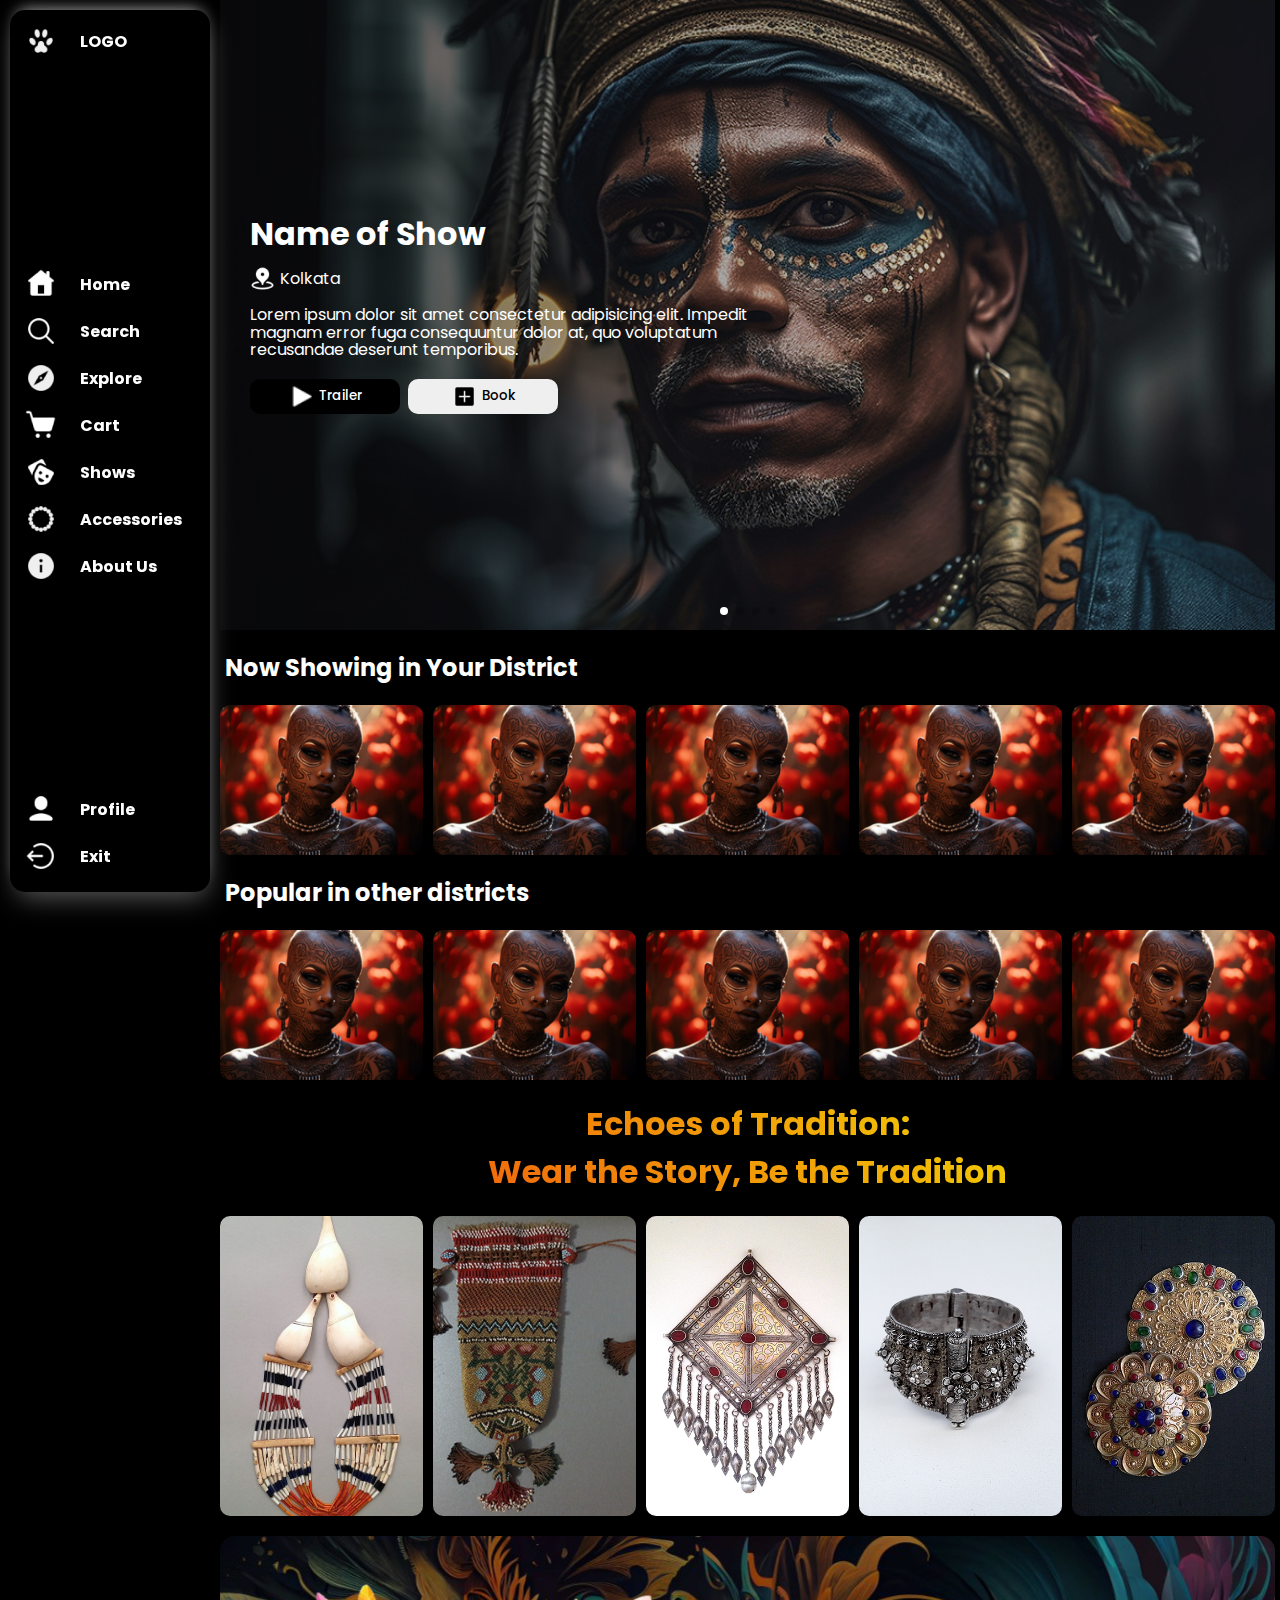
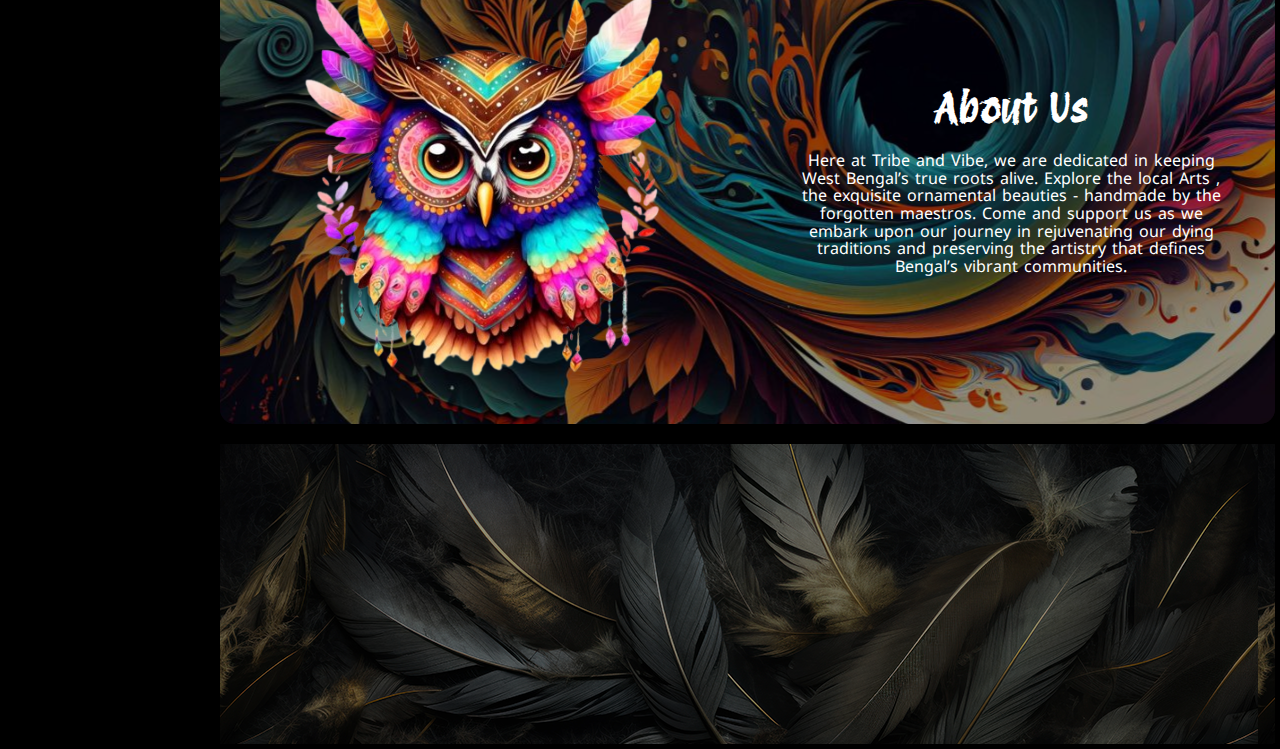
<file: index.html>
<!DOCTYPE html>
<html lang="en">
  <head>
    <meta charset="UTF-8" />
    <meta name="viewport" content="width=device-width, initial-scale=1.0" />
    <title>Tribe and Vibe</title>
    <link
      rel="stylesheet"
      href="https://cdn.jsdelivr.net/npm/swiper@11/swiper-bundle.min.css"
    />
    <link rel="stylesheet" href="css/scrollbar.css">
    <link rel="stylesheet" href="css/navbar.css" />
    <link rel="stylesheet" href="css/imports.css" />
    <link rel="stylesheet" href="css/main.css" />
    <link rel="stylesheet" href="css/swiper.css" />
    <link rel="stylesheet" href="css/responsive.css" />
    <link rel="stylesheet" href="css/mobile.css">
  </head>
  <body>
    <!-- <div class="navbar laptop-min">
      <div class="nav-top">
        <a href="">
          <img src="icons/Cat Footprint.png" alt="" />
        </a>
      </div>
      <div class="nav-mid">
        <a href="">
          <img src="icons/Home Page.png" alt="" />
        </a>
        <a href=""><img src="icons/Search.png" alt="" /></a>
        <a href="./wb.html"><img src="icons/Compass.png" alt="" /></a>
        <a href=""><img src="icons/Shopping Cart.png" alt="" /></a>
        <a href=""><img src="icons/Theatre Mask.png" alt="" /></a>
        <a href=""><img src="icons/Bracelet.png" alt="" /></a>
        <a href=""><img src="icons/Info.png" alt="" /></a>
      </div>
      <div class="nav-bottom">
        <a href="">
          <img src="icons/User.png" alt="" />
        </a>
        <a href="">
          <img src="icons/Logout Rounded Left.png" alt="" />
        </a>
        
      </div>
    </div>

    <div class="navbar laptop-max">
      <div class="nav-top">
        <a href="">
          <img src="icons/Cat Footprint.png" alt="" />
          <h4>LOGO</h4>
        </a>
      </div>
      <div class="nav-mid">
        <a href="">
          <img src="icons/Home Page.png" alt="" />
          <h4>Home</h4>
        </a>
        <a href=""
          ><img src="icons/Search.png" alt="" />
          <h4>Search</h4>
        </a>
        <a href="./wb.html"
          ><img src="icons/Compass.png" alt="" />
          <h4>Explore</h4>
        </a>
        <a href=""
          ><img src="icons/Shopping Cart.png" alt="" />
          <h4>Cart</h4>
        </a>
        <a href=""
          ><img src="icons/Theatre Mask.png" alt="" />
          <h4>Shows</h4>
        </a>
        <a href=""
          ><img src="icons/Bracelet.png" alt="" />
          <h4>Accessories</h4>
        </a>
        <a href="#abt-us"
          ><img src="icons/Info.png" alt="" />
          <h4>About Us</h4>
        </a>
      </div>
      <div class="nav-bottom">
        <a href="account.html">
          <img src="icons/User.png" alt="" />
          <h4>Profile</h4>
        </a>
        <a href="">
          <img src="icons/Logout Rounded Left.png" alt="" />
          <h4>Exit</h4>
        </a>
      </div>
    </div>
    <div class="mobile-nav">
      <a href=""><img src="icons/Cat Footprint.png" alt="" srcset=""></a>
      <div class="menu-toggle">
        <img src="icons/Menu.png" alt="">
      </div>
    </div> -->

    <div id="main-content">
      <h2 class="gradient-header">Bridging Time and Tradition: <br> West Bengal's Tribal Charms <br> Await You</h2>
      <div class="section1">
        <div class="swiper mySwiper1">
          <div class="swiper-wrapper">

            <div class="swiper-slide">
              <img
                class="carosel-img"
                src="images/homebg.png"
                alt=""
                srcset=""
              />
              <div class="mask"></div>

              <div class="show-details">
                <h1>Name of Show</h1>
                <p class="location">
                  <img src="icons/Place Marker.png" alt="" />Kolkata
                </p>
                <p>
                  Lorem ipsum dolor sit amet consectetur adipisicing elit.
                  Impedit magnam error fuga consequuntur dolor at, quo
                  voluptatum recusandae deserunt temporibus.
                </p>
                <div class="btn-div">
                  <button class="btn black-btn">
                    <img src="icons/Play.png" alt="" srcset="" /> Trailer
                  </button>
                  <button class="btn white-btn">
                    <img src="icons/Sum.png" alt="" />Book
                  </button>
                </div>
              </div>
            </div>
            <div class="swiper-slide">
              <img
                class="carosel-img"
                src="images/homebg3.png"
                alt=""
                srcset=""
              />
              <div class="mask"></div>

              <div class="show-details">
                <h1>Name of Show</h1>
                <p class="location">
                  <img src="icons/Place Marker.png" alt="" />Kolkata
                </p>
                <p>
                  Lorem ipsum dolor sit amet consectetur adipisicing elit.
                  Impedit magnam error fuga consequuntur dolor at, quo
                  voluptatum recusandae deserunt temporibus.
                </p>
                <div class="btn-div">
                  <button class="btn black-btn">
                    <img src="icons/Play.png" alt="" srcset="" /> Trailer
                  </button>
                  <button class="btn white-btn">
                    <img src="icons/Sum.png" alt="" />Book
                  </button>
                </div>
              </div>
            </div>
            <div class="swiper-slide">
              <img
                class="carosel-img"
                src="images/homebg4.png"
                alt=""
                srcset=""
              />
              <div class="mask"></div>

              <div class="show-details">
                <h1>Name of Show</h1>
                <p class="location">
                  <img src="icons/Place Marker.png" alt="" />Kolkata
                </p>
                <p>
                  Lorem ipsum dolor sit amet consectetur adipisicing elit.
                  Impedit magnam error fuga consequuntur dolor at, quo
                  voluptatum recusandae deserunt temporibus.
                </p>
                <div class="btn-div">
                  <button class="btn black-btn">
                    <img src="icons/Play.png" alt="" srcset="" /> Trailer
                  </button>
                  <button class="btn white-btn">
                    <img src="icons/Sum.png" alt="" />Book
                  </button>
                </div>
              </div>
            </div>
            <div class="swiper-slide">
              <img
                class="carosel-img"
                src="images/watermarked1.jpg"
                alt=""
                srcset=""
              />
              <div class="mask"></div>

              <div class="show-details">
                <h1>Name of Show</h1>
                <p class="location">
                  <img src="icons/Place Marker.png" alt="" />Kolkata
                </p>
                <p>
                  Lorem ipsum dolor sit amet consectetur adipisicing elit.
                  Impedit magnam error fuga consequuntur dolor at, quo
                  voluptatum recusandae deserunt temporibus.
                </p>
                <div class="btn-div">
                  <button class="btn black-btn">
                    <img src="icons/Play.png" alt="" srcset="" /> Trailer
                  </button>
                  <button class="btn white-btn">
                    <img src="icons/Sum.png" alt="" />Book
                  </button>
                </div>
              </div>
            </div>
          </div>
          <div class="swiper-pagination"></div>
        </div>
      </div>

      <div class="section2">

        <h2>Now Showing in Your District</h2>

        <div class="swiper mySwiper2">
          <div class="swiper-wrapper now-show-div">
            <div class="swiper-slide">
              <div class="show-div">
                <img src="images/homebg2.png" alt="" />
                <div class="show-details">
                  <h3>Show Name</h3>
                  <button class="book-show">
                    <img src="icons/Sum.png" alt="" />Book
                  </button>
                </div>
              </div>
            </div>
          </div>
        </div>

        <h2>Popular in other districts</h2>

        <div class="swiper mySwiper3">
          <div class="swiper-wrapper popular-show-div">
            <div class="swiper-slide">
              <div class="show-div">
                <img src="images/homebg2.png" alt="" />
                <div class="show-details">
                  <h3>Show Name</h3>
                  <button class="book-show">
                    <img src="icons/Sum.png" alt="" />Book
                  </button>
                </div>
              </div>
            </div>
          </div>
        </div>

        <h1>Echoes of Tradition: <br> Wear the Story, Be the Tradition</h1>

        <div class="swiper mySwiper4">
          <div class="swiper-wrapper accessories-div">
            <div class="swiper-slide">
              <div class="show-div">
                <img src="images/ornament1.png" alt="" />
                <div class="show-details">
                  <h3>Product Name</h3>
                  <p>$45.00</p>
                  <button class="book-show buy-btn">Buy Now
                  </button>
                  <button class="book-show">
                    Add to Cart
                  </button>
                </div>
              </div>
            </div>
          </div>
        </div>

      </div>

      <div class="about-us" id="abt-us">
        <div class="grid-2">
          <div class="left">
            <img src="images/owl-removebg-preview.png" alt="">
          </div>
          <div class="right">
            <h1>About Us</h1>
            <p>Here at Tribe and Vibe, we are dedicated in keeping West Bengal’s true roots alive.  Explore the local Arts , the exquisite ornamental beauties - handmade by the forgotten maestros. Come and support us as we embark upon our journey in rejuvenating our dying traditions and preserving the artistry that defines Bengal’s vibrant communities.</p>
          </div>
        </div>
      </div>

      <div class="footer">
        
      </div>
    </div>

    <script src="https://cdn.jsdelivr.net/npm/swiper@11/swiper-bundle.min.js"></script>
    <script src="js/shows.js"></script>
    <script src="js/swiper.js"></script>
    <script src="js/nav.js"></script>
  </body>
</html>
</file>
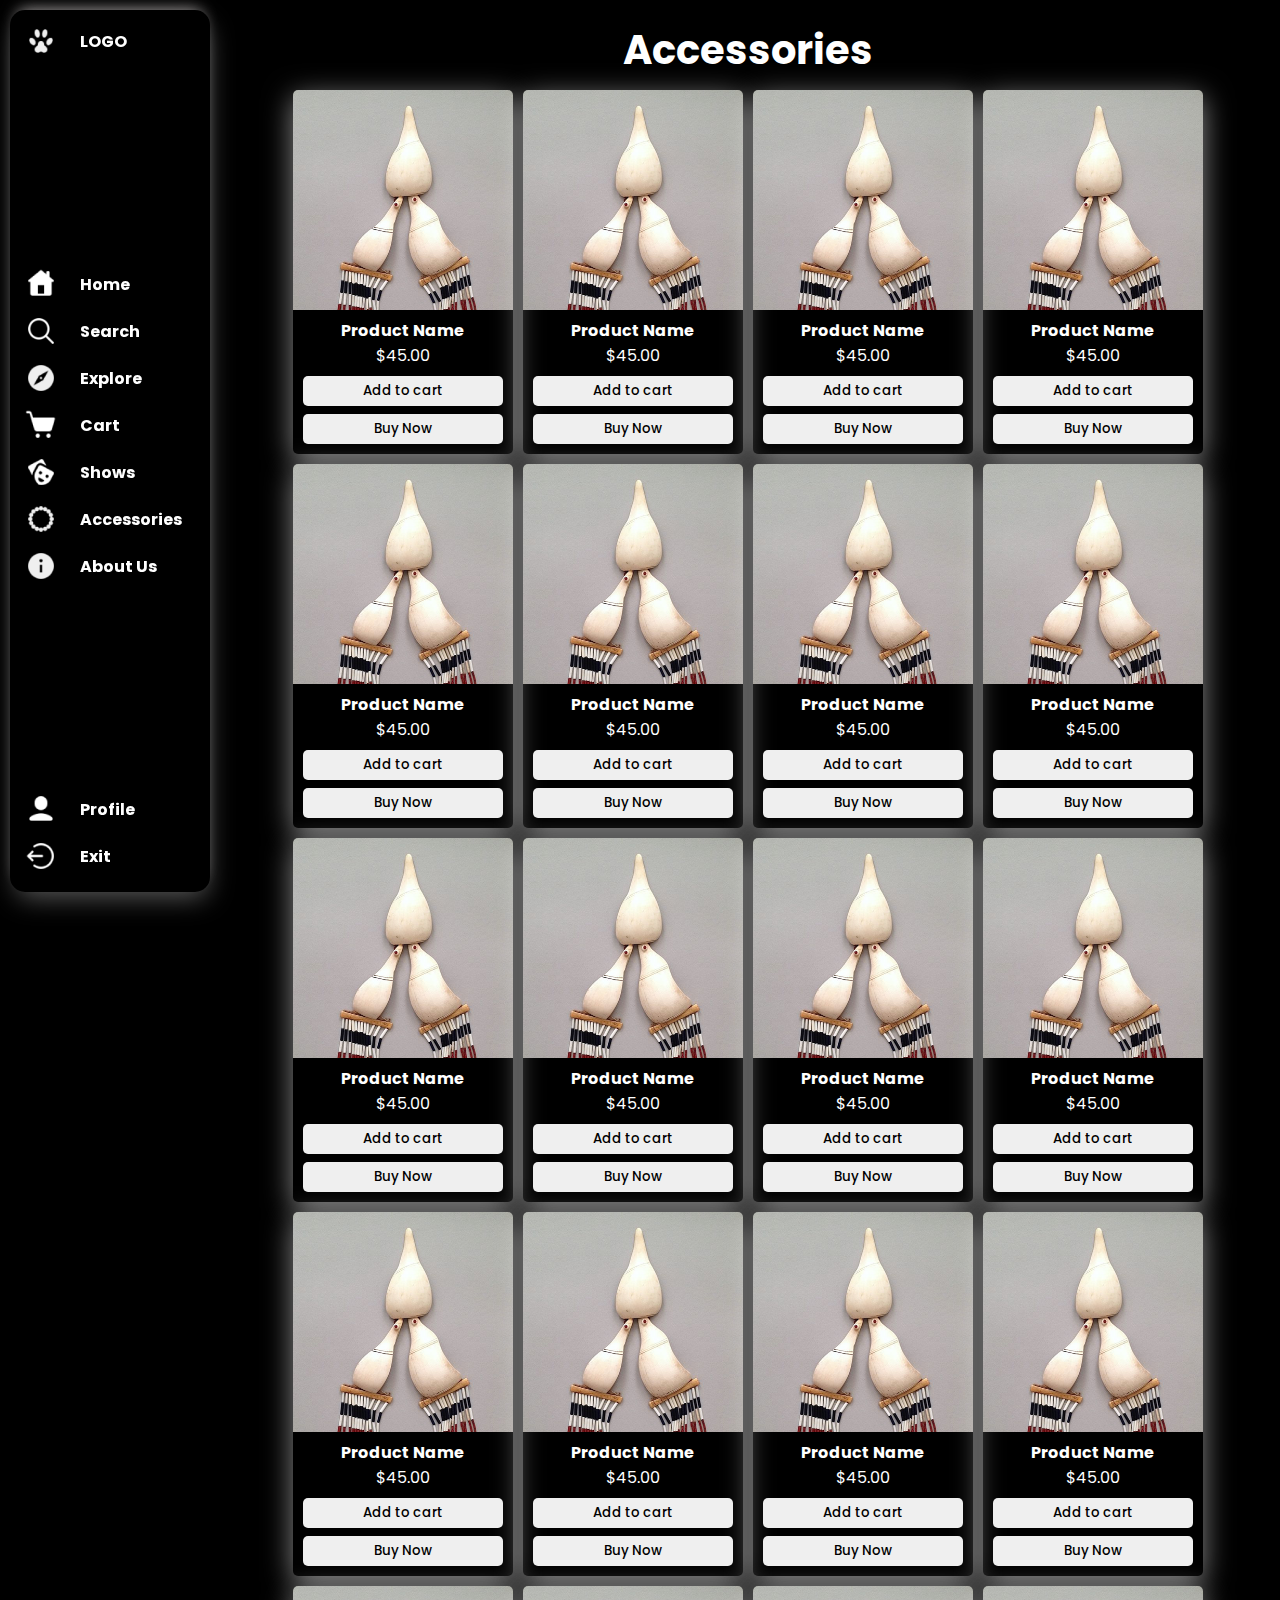
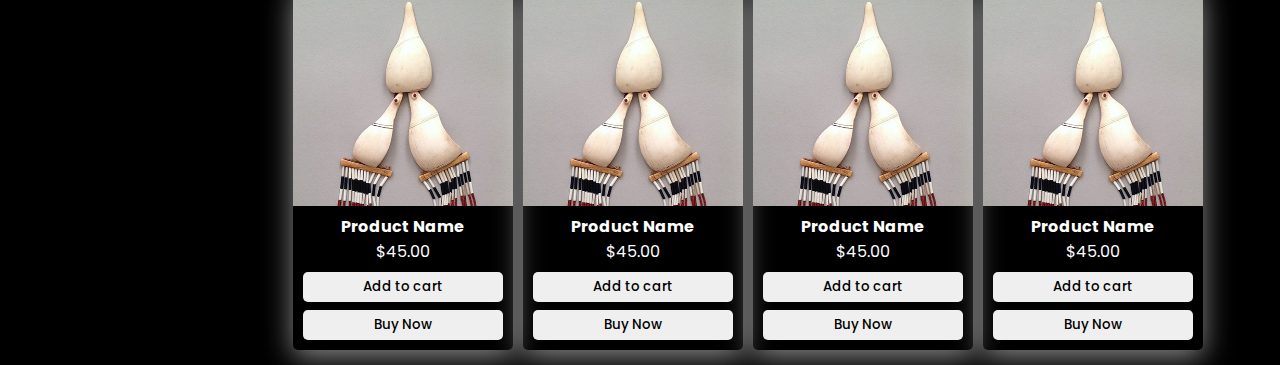
<file: accessories.html>
<!DOCTYPE html>
<html lang="en">
<head>
    <meta charset="UTF-8">
    <meta name="viewport" content="width=device-width, initial-scale=1.0">
    <title>Accessories</title>
    <title>District</title>
    <link rel="stylesheet" href="css/scrollbar.css" />
    <link rel="stylesheet" href="css/imports.css" />
    <link rel="stylesheet" href="css/navbar.css" />
    <link rel="stylesheet" href="css/main.css" />
    <link rel="stylesheet" href="css/responsive.css" />
    <link rel="stylesheet" href="css/mobile.css" />
    <link rel="stylesheet" href="css/accessories.css">
</head>
<body>
    <div id="main-content">
        <h1>Accessories</h1>
        <div class="flex-div">
            
            <div class="product-card">
                <div class="img-div">
                    <img src="images/ornament1.png" alt="" class="product-img">
                </div>
                <div class="nameNprice">
                    <h4>Product Name</h4>
                    <p>$45.00</p>
                </div>
                <div class="button-div">
                    <button>Add to cart</button>
                    <button>Buy Now</button>
                </div>
            </div>
        </div>
    </div>
    <!-- end of main content -->

    <script src="js/accessories.js"></script>
    <script src="js/nav.js"></script>
</body>
</html>
</file>
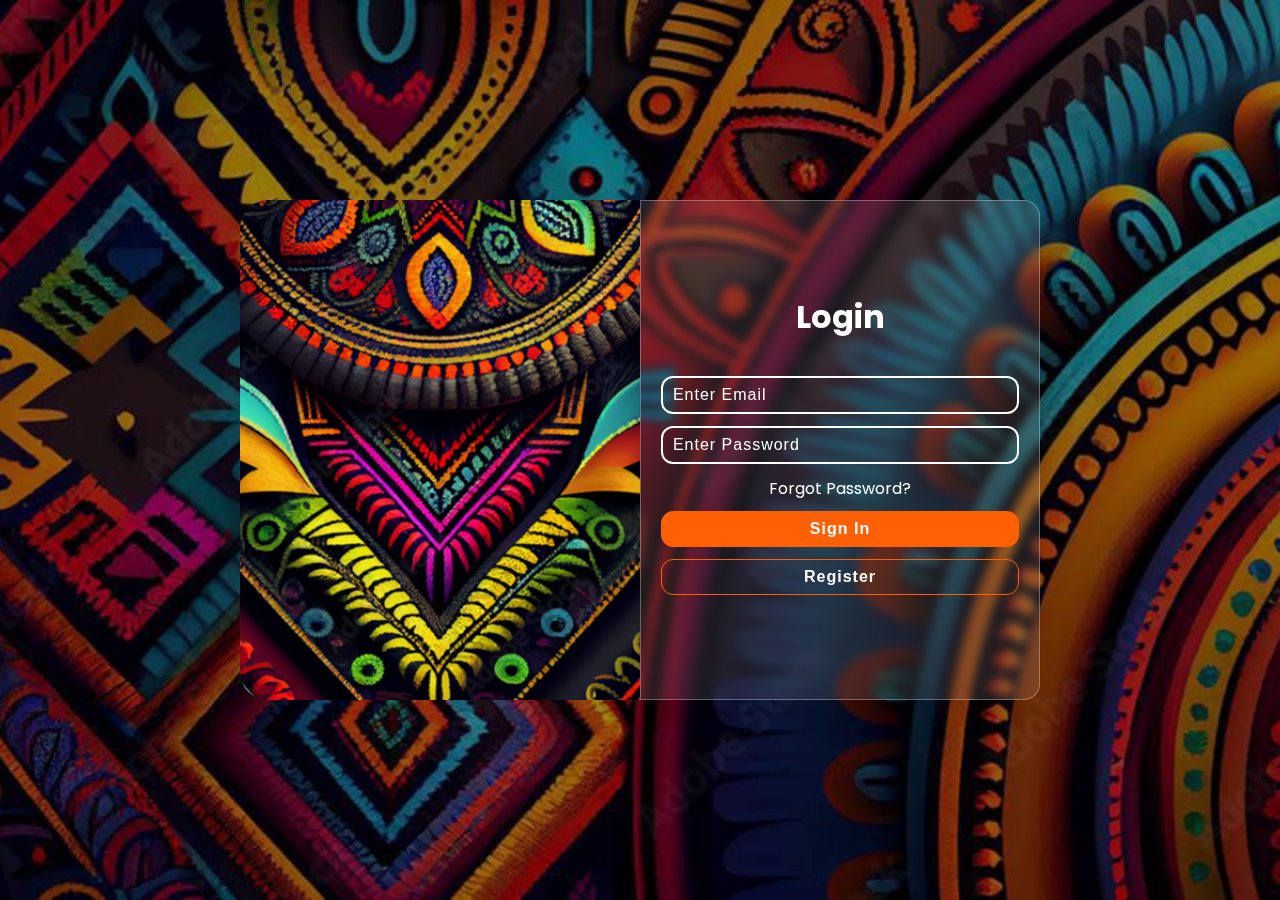
<file: account.html>
<!DOCTYPE html>
<html lang="en">
  <head>
    <meta charset="UTF-8" />
    <meta name="viewport" content="width=device-width, initial-scale=1.0" />
    <title>Account</title>
    <link rel="stylesheet" href="css/imports.css" />
    <link rel="stylesheet" href="css/account.css" />
  </head>
  <body>
    <div id="main">
      <div class="image-div"></div>
      <div class="account-div">
        <div class="login-div">
          <h1>Login</h1>
          <input placeholder="Enter Email" type="email" />
          <input placeholder="Enter Password" type="password" />
          <a href="">Forgot Password?</a>
          <button class="btn orange">Sign In</button>
          <button class="btn white" onclick="toggleAccount()">Register</button>
        </div>
        <div class="register-div">
          <h1>Register</h1>
          <input type="text" placeholder="Enter your name" />
          <input placeholder="Enter email" type="email" />
          <input placeholder="Create Password" type="password" />
          <input placeholder="Confirm Password" type="password" />
          <button class="btn orange">Register</button>
          <button class="btn white" onclick="toggleAccount()">Sign In</button>
        </div>
      </div>
    </div>

    <script src="js/account.js"></script>
  </body>
</html>
</file>
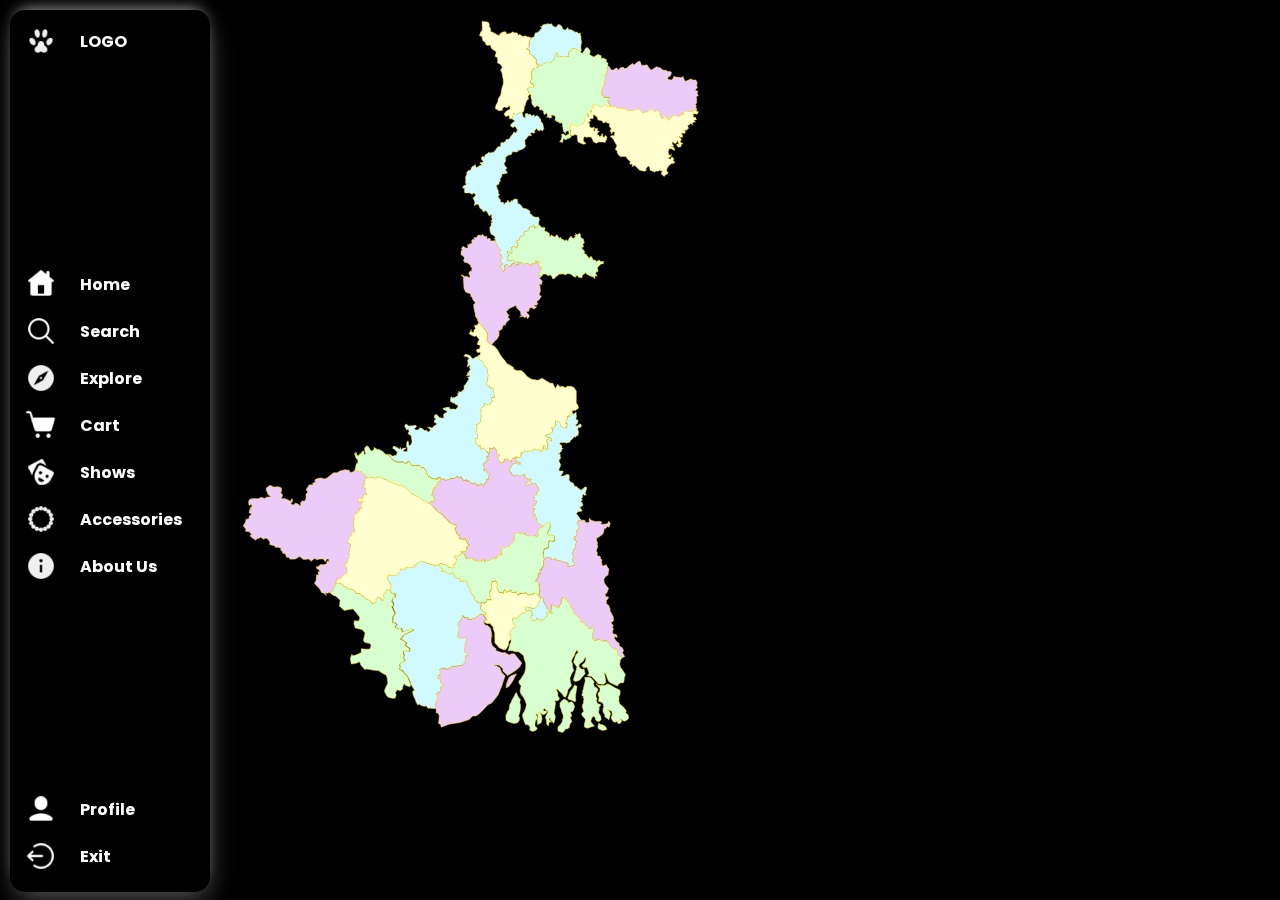
<file: wb.html>
<!doctype html>
<html lang="en">

<head>
	<meta charset="UTF-8" />
    <meta name="viewport" content="width=device-width, initial-scale=1.0" />
	<title>world map</title>
	<link rel="stylesheet" href="css/scrollbar.css">
    <link rel="stylesheet" href="css/navbar.css" />
    <link rel="stylesheet" href="css/imports.css" />
    <link rel="stylesheet" href="css/main.css" />
    <link rel="stylesheet" href="css/responsive.css" />
	<link rel="stylesheet" href="css/mobile.css">
	<link rel="stylesheet" href="css/wb.css" type="text/css" />
</head>

<body>
	<!-- <div class="navbar laptop-min">
		<div class="nav-top">
		  <a href="">
			<img src="icons/Cat Footprint.png" alt="" />
		  </a>
		</div>
		<div class="nav-mid">
		  <a href="index.html">
			<img src="icons/Home Page.png" alt="" />
		  </a>
		  <a href=""><img src="icons/Search.png" alt="" /></a>
		  <a href="./wb.html"><img src="icons/Compass.png" alt="" /></a>
		  <a href=""><img src="icons/Shopping Cart.png" alt="" /></a>
		  <a href=""><img src="icons/Theatre Mask.png" alt="" /></a>
		  <a href=""><img src="icons/Bracelet.png" alt="" /></a>
		  <a href=""><img src="icons/Info.png" alt="" /></a>
		</div>
		<div class="nav-bottom">
		  <a href="account.html">
			<img src="icons/User.png" alt="" />
		  </a>
		  <a href="">
			<img src="icons/Logout Rounded Left.png" alt="" />
		  </a>
		  
		</div>
	  </div>
  
	  <div class="navbar laptop-max">
		<div class="nav-top">
		  <a href="">
			<img src="icons/Cat Footprint.png" alt="" />
			<h4>LOGO</h4>
		  </a>
		</div>
		<div class="nav-mid">
		  <a href="index.html">
			<img src="icons/Home Page.png" alt="" />
			<h4>Home</h4>
		  </a>
		  <a href=""
			><img src="icons/Search.png" alt="" />
			<h4>Search</h4>
		  </a>
		  <a href="./wb.html"
			><img src="icons/Compass.png" alt="" />
			<h4>Explore</h4>
		  </a>
		  <a href=""
			><img src="icons/Shopping Cart.png" alt="" />
			<h4>Cart</h4>
		  </a>
		  <a href=""
			><img src="icons/Theatre Mask.png" alt="" />
			<h4>Shows</h4>
		  </a>
		  <a href=""
			><img src="icons/Bracelet.png" alt="" />
			<h4>Accessories</h4>
		  </a>
		  <a href="#abt-us"
			><img src="icons/Info.png" alt="" />
			<h4>About Us</h4>
		  </a>
		</div>
		<div class="nav-bottom">
		  <a href="account.html">
			<img src="icons/User.png" alt="" />
			<h4>Profile</h4>
		  </a>
		  <a href="">
			<img src="icons/Logout Rounded Left.png" alt="" />
			<h4>Exit</h4>
		  </a>
		</div>
	  </div>

	  <div class="mobile-nav">
		<a href=""><img src="icons/Cat Footprint.png" alt="" srcset=""></a>
		<div class="menu-toggle">
		  <img src="icons/Menu.png" alt="">
		</div>
	  </div> -->


	  <div id="main-content"><?xml version="1.0" encoding="utf-8"?>
		<svg version="1.1" id="svg2" xmlns:inkscape="http://www.inkscape.org/namespaces/inkscape"
			xmlns:sodipodi="http://sodipodi.sourceforge.net/DTD/sodipodi-0.dtd"
			xmlns:rdf="http://www.w3.org/1999/02/22-rdf-syntax-ns#" xmlns:dc="http://purl.org/dc/elements/1.1/"
			xmlns:svg="http://www.w3.org/2000/svg" xmlns:cc="http://creativecommons.org/ns#"
			inkscape:version="0.92.4 (5da689c313, 2019-01-14)" sodipodi:docname="westbengal-district-map.svg"
			xmlns="http://www.w3.org/2000/svg" xmlns:xlink="http://www.w3.org/1999/xlink" x="0px" y="0px"
			viewBox="0 0 768 1158.7" style="enable-background:new 0 0 768 1158.7;" xml:space="preserve">
			<style type="text/css">
				.st0 {
					fill: #FFFFD0;
					stroke: #FFD700;
				}
	
				.st1 {
					fill: #d0faff;
					stroke: #FFD700;
				}
	
				.st2 {
					fill: #D7FFD0;
					stroke: #FFD700;
				}
	
				.st3 {
					fill: #EDCBF9;
					stroke: #FFD700;
				}
	
				.st4 {
					fill: none;
					stroke: #FFD700;
				}
	
			</style>
	
			<sodipodi:namedview bordercolor="#FFD700" borderopacity="1" gridtolerance="10" guidetolerance="10"
				id="namedview4" inkscape:current-layer="layer3" inkscape:cx="287.44908" inkscape:cy="794.86777"
				inkscape:pageopacity="0" inkscape:pageshadow="2" inkscape:window-height="986" inkscape:window-maximized="1"
				inkscape:window-width="1920" inkscape:window-x="-11" inkscape:window-y="-11" inkscape:zoom="0.64499207"
				objecttolerance="10" pagecolor="#ffffff" showgrid="false">
			</sodipodi:namedview>
			<g id="layer1" inkscape:groupmode="layer" inkscape:label="BG">
			</g>
			<g id="layer2" inkscape:groupmode="layer" inkscape:label="Districts">
				<a data-district="Darjeeling" href="district.html" >
					<path id="path14" inkscape:connector-curvature="0" class="st0" d="M402.5,33.2l0.2,8v5.2l-2,2.5l-2.2,5.5l4,2l1,6l5,3.5l-0.8,2
			l3.2,1.8l4.5-0.5l1.2,4.5l2.8,2.8l4,2.2l0.8,2.2l-2,5.5l3.8,1.8l0.5,4.8l-0.2,3.8l4.2,2l3.2,4.5l-2.8,4.2l2.2,4.5l0.8,4.8l1.2,6
			v6.2l-2,6.2l-1.2,6.2l-0.8,4.5l-3,4.8l-1,1.5l-0.2,4.2l-2.8,4.5l-1.5,5.8l2.2,1l3.5,2.5l3.2-0.5l2.2-0.2v-3l3-2.2l4.2,1l3.5-2
			l-1.5-1.8l2.5,1.8l0.2,4.2l-5.5,3l-3.5,3.8v2l2.5,2.8l4.8-1.8l0.8,4.8l2.5,0.8l2.8-4l0.5-3.2l1.2-1.8l2.5,2.8l4.8-2.8l0.8-1l4,1.2
			l3-4l0.5-3.2l0.2-4.8c0,0,0.2,3,1.2-0.5s1-3.5,1-3.5l2-4.5l2.5-1.5l-1.2-4.5l2.8-2l-1.5-3l-1.5-4.2l-0.8-1.2l4-4l3.2,1.2l2.2-0.8
			l1-2.5l-2.8-1.5l-2.8-2.5l0.5-3.8l1.8-2l-0.2-4.2l-0.8-4.8l1.2-4l2.5-3h1.8l3.2-1.5l2.5-0.5l1.2,1l-3-4.2l-2.2-4l0.5-4.5l-4.2-4.2
			l-2-2.5l-4-1.8l0.2-5.5l-3-1.2l-2-1.2l3.8-3l0.8-1.5l-1.2-1.8l1.2-1.2l-1-4l2.2-3l1.8-2.5l-3.5-1.2l-3.2-0.5l-2.5-1.5l-3.8,1.2
			l-2.2-1.2l-3.2-2.5l-2.2,2.2l-0.8-3.8l-2.2-0.5h-3.2l-2-1.8l-2,2l-5.2,1.5l-3-0.5l-0.2-3l-4.5,0.5l-3.5,1.5l-2.5,4l-3.5-1.5
			l-6.8-3.8l-2.5-0.5l-0.2-5.2l-2-2.5l-0.2-3.8l-1-2.8l-3.2-1l-4.8-0.5L402.5,33.2z" />
				</a>
				<a data-district="Kalimpong" >
					<path id="path10" inkscape:connector-curvature="0" class="st1" d="M478.8,58l-4,5.5l1,4l-1.2,1.2l1.2,1.8l-4.5,4.5l5,2.5L476,83
			l4,1.8l6.2,6.8l-0.5,4.5l4,3.3l2.3,1.3c0,0,2.5,0,2.6,0c0.2,0,0.2-2,0.2-2s0.8,0.2,2-0.3c1.1-0.5,1.1-0.5,1.1-0.5l2.3-0.2l1.3-1.1
			l0.5-0.8l2.3-0.3l2.3,1.3h2l0.7-1.1l0.7-2.8h2.1l1.5-2.9c0,0,1.1-1.6,1.1-2.8s1.3-3.3,1.3-3.3l0.5-2.6h1.6l0.3,2.5l1.3,1.6
			l-1.5,1.6l1.1,1.1l3.3-0.7c0,0,1.8-0.2,3.6,0s1.8,0.2,1.8,0.2h3.6l2.8-0.8h1.8l-0.7-3.1l0.3-4.1l1.6-1.1l2.8-1.1l0.5-2.8l3.8,0.2
			l2.8,0.7l3.1,2.1c0,0-0.2,1.1,1.5,1.6c1.6,0.5,1.6,0.5,1.6,0.5l1.6-1.6l-0.8-4.4l0.2-4.4l1.1-4.7l-1-4.3v-3.9l-1.3-3.9l0.5-1.8
			l-3.6,0.7l-1.5-2.3l-2.8,0.3l-3.6-2.1l-2.9-1.5l-4.3-0.3l-0.7-3.3l-4.3,4.1l-3.6-1.8l-1.6-4.3l-2.9-2.1l-2.9-0.3l-1.6,2.9l-2.1,1
			l-2.5-1l-2-1.5l-1.6-2.6l-4.1,0.5l-1.6-1l-2.1,1l-3.1,0.3l-2.9,1.1c0,0-0.8,2-1.3,2.3c-0.5,0.3-0.5,0.3-0.5,0.3l-1.6-1.6l2,4.1
			l-2,1.8l-2.1,2.9l-2.6,1.5l-3.1,0.7l-0.8,2.5l-1,3.3L478.8,58z" />
				</a>
				<a data-district="Jalpaiguri" >
					<path id="path11" inkscape:connector-curvature="0" class="st2"
						d="M476,145.5l-1.5-3l-2.2-5.5l4-4l3.2,1.2l2.2-0.8l1-2.5l-5.5-4
			l0.5-3.8l1.8-2l-1-9l1.2-4l2.5-3l5-1.5l2.5-0.5l-4-7.2l6.3,4.6l2.7,0.3l0.1-2.3l3.1-0.8l2.3-0.2c0,0-0.5-1.6,1.8-2s2.3-0.3,2.3-0.3
			l2.3,1.3h2l1.3-3.9h2.1l1.5-2.9l2.5-6l0.5-2.6h1.6l0.3,2.5l1.3,1.6l-1.5,1.6l1.1,1.1l3.3-0.7l5.4,0.2h3.6l4.6-0.8l-0.7-3.1l0.3-4.1
			l1.6-1.1l2.8-1.1l0.5-2.8l3.8,0.2l2.8,0.7l3.1,2.1l3.1,2.1l2.8,2.6l1.7-2.1l2.8-4.9l2.3-2.4l3,1.9l2.8,3.6l-1.4,5.4l2.6,1.5l4,2.3
			l3.4-2l3.7-2.1l2.1,1.5l2.2,0.6v2.2l0.2,2.4l3.4-0.8l2.8,1.8l1.6-0.2l-0.2,4.2l2.8,2.2l-0.6,3l1,1.6l-1.6,2.4l0.8,2.6l-1,3.4
			l-1,0.2l0.6,1.4l-0.2,2.8l-2.4,0.6l-0.4,2.8l1.6,2l-1.2,3.4l-0.6,1.6l-0.4,2.8l-0.4,2.8l-1.8,3.4l-1.2,3.8l-1.2,4.2l0.2,2.8l2.4,3
			l2,2.4l1.6-0.8l3.6,1h2l0.2,2l-1,1.2l-1.8,1.4l2.2,1.4l-0.8,2l2,2l2,2.8l0.2,1.8h-4.9l-1.8-1.4l-2.2-2.2l-3.4,2.2l-1.6,1.4h-3
			l-3.6-2.2h-4.3l-3-1.6c0,0,1.2,2.4,0.8,3.2s-0.4,0.8-0.4,0.8s-0.6,2.8-1,3.2c-0.4,0.4-0.4,0.4-0.4,0.4l-3.4,0.8l2,3l-1,3.8h-3l-3-1
			l2.8,3.4l-0.6,2.2l-4.3,0.4l-0.8,2.4l-0.6,2.8l-1.4,4l-3.2,0.6l-3,2.8l-3.6,1.4h-2.4l-4.2-2.8l-2.1-1.2l-1.5,2.2l-1.4,2.2l0.2,4.2
			l1.6,3.8l-1.4,1.8l1.6,4.3l-1.8,2.2l-3.8,0.6l-2.4,2.2l-3.6-2.2l-1.8,6.3l-4.5-1.6l2.4-2.2l0.8-4.2l0.8-1.6l-1.4-2.6l3.2-1.2
			l3.6,2.8l5.3-3l-1-4.7l-1.8,0.6l-3.2,2c0,0,2.4,3.2,0,1.2c-2.4-2-2.4-2.2-2.4-2.2l-1-4.5v-3.6l-1.4,0.8l0.8-3.6l-1.2-3l-3,1l-3-2.6
			l-1.4,0.8l-1.2-2.6l-2.2-0.2l1.2-4l-1.4-3.4l-4.2-0.2h-1.4l1.2,3.2l-3,1.4l-2.2-2l-2.4,0.8l1.2-4l-1.8-3l-2.6,2.6L497,174v-3.4
			l-2.4-1.2v-0.8l-3.8,0.4v-3.8l-1.8-2l-2.6-0.6l-1.6,1.8l-1.8,0.4l-3.2-4.2l-1.2-2.8l0.6-2.6l-1.2-3.6l-0.6-3.6l0.6-2.6L476,145.5z" />
				</a>
				<a data-district="Alipurduar" >
					<path id="path15" inkscape:connector-curvature="0" class="st3" d="M594.7,104l0.8,2.6l-1,3.4l-1,0.2l0.4,4.2l0,0l-2.4,0.6
			l-0.4,2.8l1.6,2l-1.8,4.9l-0.8,5.5l-1.8,3.4l-2.4,7.9l0.2,2.8l4.3,5.3l1.6-0.8c0,0,1.6,1,3.6,1s2,0,2,0l0.2,2l-2.8,2.6l2.2,1.4
			l-0.8,2l2,2l2,2.8l0.2,1.8l4-1l0.2,1.8l2.2-1l3.8,2.2l0.2,1.2c0,0,1.6,0,2.8-1c1.2-1,1.4-1,1.4-1l1.8,1.6l3.4-0.2l1.8,1.6l2.6,1
			l2.4,1l3.6-0.8l3,1l2.2-1.2l0.8-1.2l3.6,0.4l3.2-0.6l2.2,2.2l2.2,2.8l1.4,1.2l3-1.8l2-0.8l1.8,1l1.4-1c0,0,2.8-1,2.6-2
			c-0.2-1-0.2-1-0.2-1h3.8l3,1.4l2.8,1.6c0,0,0.6-2.2,3-0.8c2.4,1.4,2.4,1.4,2.4,1.4l1.2,1.4l1.2,2l-1,0.8l1.4,2.4l-0.6,2.6l3.2,1.8
			l1-3.4l3-1.2l1.8,3.4l2.8,1.8l0.4,1.6l1.4-4.2l3.8-1c0,0,2.4,0,2.2-1.2s0-1.2,0-1.2l1.8-0.4l2.8,0.6l2.8,2l2.2-1.8v-0.8l2.4,0.2
			l-0.6-2.6l1.4,0.2l2.8,1.4l-0.6-3.8l2-1.8h2.6l2.2,0.8l3.2-0.2l4-0.2h1.6l-1.6-2.8l4.7,1.4l1.6,0.6l0.2-3.4l-1.4-2.4l0.6-2l-1.2-3
			l2-1.8l-0.2-3.4l0.2-3.8l-1-2.2l3.4-1.8l-1.6-3.2l0.8-3.6l-3.4-1.4V137l2.8-2.2l-1.2-3.6l1-4l-2.2-4.5l-3.4,0.2l-5.1-1.6l-3.4,2
			l-4.2,1.6l-2.8-4.7l-0.2-2.8l-3,1.8l-4-0.4l-4.2-0.4l-3.2-1.4l-1.8,3.8l-2,2l-4.2-0.8l-2-0.6l1.4-3.4l2.2-0.8l1.8-2.6l0.6-3.8
			l-3.8-1.6l-1.2,1.4l-2.6-2.8h-3.6l-2.8-0.8l-1.6-1.6l-2.4-1.6l-2,0.2l-1.4-1.6c0,0-3.2,0.6-4.5,1.8s-1.4,1.2-1.4,1.2l-3.2,2
			l-2.6-1.4l-2.2-3.2l-2-3.2l-4,0.6h-5.1l-0.2-2.2l-1.6-3.8l-3.6,0.8l-3.4,2.8l-2.4,1.6l-2.2-2.2l-2,1.8l-3.4,2l-2.2,3.2l-4.7,1
			l-1.8-1.8l-3.4,0.4l-2.6,1.6l-1.8,2.4l-2.2-3.6l-3.6,1.6l-1,1.6h-3.8l-1.4-2.4l-3.2-3.6l0,0L594.7,104z" />
				</a>
				<a data-district="Coch Behar" >
					<path id="path17" inkscape:connector-curvature="0" class="st0" d="M539.5,208.6l-1.6-4.3l1.4-1.8l-1.6-3.8l-0.2-4.2l2.9-4.4l6.2,4
			h2.4l3.6-1.4l3-2.8l3.2-0.6l2-6.7l0.8-2.4l4.3-0.4l0.6-2.2l-2.8-3.4l3,1h3l1-3.8l-2-3l3.4-0.8l1.4-3.6l-0.4-4l3,1.6h4.3l3.6,2.2h3
			l4.9-3.6l4,3.6h4.9l4-1l0.2,1.8l2.2-1l3.8,2.2l0.2,1.2l0,0l4.2-2l1.8,1.6l3.4-0.2l1.8,1.6l4.9,2l3.6-0.8l3,1l2.2-1.2l0.8-1.2
			l3.6,0.4l3.2-0.6l2.2,2.2l3.6,4l4.9-2.6l1.8,1l1.4-1l2.4-3h3.8l5.7,3l1.6-1.6l3.8,2.2l2.4,3.4l-1,0.8l1.4,2.4l-0.6,2.6l3.2,1.8
			l1-3.4l3-1.2l1.8,3.4l2.8,1.8l0.4,1.6l1.4-4.2l3.8-1l2.2-2.4l1.8-0.4l2.8,0.6l2.8,2l2.2-1.8v-0.8l2.4,0.2l-0.6-2.6l1.4,0.2l2.8,1.4
			l-0.6-3.8l2-1.8h2.6l2.2,0.8l8.7-0.4l-1.6-2.8l6.3,2l0.4,2l2-1.4l0.2,2.6l-2,2l-4.9-0.8l-1.2,2l1.6,1.4l-1.6,1.4l2.2,1l1.8-0.6
			l1.4,4.3l-4.2,0.6c0,0,4.2,3.6,2.2,3.2s-2-0.4-2-0.4l-2.4,1.6l0.6,3.4l-3-3.2l-2.4,2.6l-2.2,0.4l1.2,5.1l-3.4,2.6l-2.8,0.4l1.6,2.8
			l-1.2,1.4h-5.5l2.2,2.8v3.4l-3.2,0.4l-1.6-2.8v2.6l3.4,3.6c0,0-3,2.4-1.8,3.6s1.2,1.2,1.2,1.2l2.8,1.4l-3.2,1.2l0.2,3.2l-4.3,1
			l-3-3.8l1.2-1.2l3.2,0.8l-2-3.8l-1-3.2l-0.4,3l-2.2,2.6l-2.8-0.8l-2.6-2.2l0.2,3.6l2.4,2.8c0,0-6.9,2-4,1.6c3-0.4,3-0.4,3-0.4
			l2.4,4.2c0,0,1.4,2.8-1.8,1c-3.2-1.8-3.2-1.8-3.2-1.8h-3.2l-1.8,4.5l0.8,4.2l2.8,1.6c0,0,2.4-3.4,1.6-1.4c-0.8,2-0.8,2-0.8,2
			l-1.8,1.6l-2.6,1.8l3.2,1.8l2.4-4c0,0,4.2,2.8,3,4.2s-1.2,1.4-1.2,1.4l2.8,3l-1.2,1.6l-3.8,0.4l-3.6,2.6l-1.8,2.6l-1,1.2l-1.4,4.3
			l2.6,3.6l-2.2,2c0,0,0,0.4-2.4,1.6c-2.4,1.2-0.2,3-2.4,1.2c-2.2-1.8-2.2-1.8-2.2-1.8s-2.2-2.4-0.8-4.2c1.4-1.8,1.4-1.8,1.4-1.8
			s-1.4,0.2-3.2-0.4c-1.8-0.6-1.8-0.6-1.8-0.6s-0.8,1.8-3,1.4c-2.2-0.4-2.2-0.4-2.2-0.4l-2,2c0,0,0.6-0.4-3-1.6
			c-3.6-1.2-3.8-1.2-3.8-1.2l-1-5.1l-1.6-1.8l-1.8,1.8l-2.6,2.8c0,0,2.2,1.6,0.4,2.6c-1.8,1-1.8,1-1.8,1l-5.1-1l-3.8-1.2l-2.6-3.4
			l-3.8-3.2l-4.2,1.6l0.6-4l-3.2,0.4l-1-2l1.2-2.2l-2.8-2l-2.4-2.8l-2.2-3c0,0,0.6,0.2-1.8,0.2c-2.4,0-2.4,0-2.4,0l-3,0.4l-3.8-2.8
			l-2-3.8v-2.4l-3-2.4l2.6-5.5l-3.2-5.5l-2.4-4.7l-3-2.8c0,0-2.6-0.2-0.6-1.8c2-1.6,2-1.6,2-1.6l2.8,1.2l1.2-5.7l-3-1.2l-1.4,3
			l-1.6,0.8c0,0,1.6-3.2,0-3.4c-1.6-0.2-1.6-0.2-1.6-0.2l2-4.3l-3-3.8l0.2-4.5l-3-0.4l-2.6-1.6l-4,1.6l-1.4-3.2l-2.8-1l-3.8-0.6
			l-1.2-4.2l-4.3-3.6l-2.8,1.2c0,0,2,0.6,1.2,2.6c-0.8,2-0.8,2-0.8,2l-2.6-0.4l-2.2,1.6l1.6,1.6l-1,1.4h-2.8l1.8,3l0.2,4l-0.2,1
			l4,2.2l3-1.6l1,2.2l-1.8,2.6l2.4,1.6l0.2-4.2h4l-0.8,3.6l3.4,1l-2.4,1.8l-1.2,3.8h2.6l0.8,2.2l3-0.8l1.2-4l1,1.4v2.8c0,0,2,3.2,3,1
			s1-2.2,1-2.2l2.8,2.8l-1,2l0.2,2.6l-2,1l0.2,2.4l-4-0.4l-3-0.2l-3.6,0.2l-3.6,1.8l-4.2-2.4l-1.6-4l-2.2-3.4h-3.4l-4,0.6l-2.6-1.4
			l-1.6,3.8v3.4l2.6,2.6l1.4,1.4l-4.2,1l-4.7-2l-3.4-1.6l-1-5.3v-4.7l-3.4-1.4l-2.8,1.4L539.5,208.6z" />
				</a>
				<a data-district="North Dinajpur" >
					<path id="path19" inkscape:connector-curvature="0" class="st1" d="M447.5,182.7l2.8-4c0,0-0.8-1.5,0.5-3.2s1.2-1.8,1.2-1.8
			l2.5,2.8l4.8-2.8l0.8-1l4,1.2l1.2,2.8l-0.3,1.7l2.7,2l1.4,1.3l-0.4-5.3l0.7-2.1h3.4c0,0-0.3,3.1,0.8,2s1.1-1.1,1.1-1.1l1.8,0.4
			l2.7,2.8l2-2.1l2.9,2.5l2.1-1.3l3.2,1.5l0.8,1.7l2.8,2.8v3.2l2.9,3.5l0.8,3.9l0.8,3.8l-2.4,3.4l-3.1-2.5l-0.7,2.5l-3.8-1.8
			l-1.8-3.1c0,0,0.7,1.8-0.8,2.8c-1.5,1-1.5,1-1.5,1l0.1,3.4l-2.1,1.1l-3.6-1.3l-0.7,2.2l1.7,2.9l-4.1-0.4l-2.1,2l-1.3,1.8l-3.2,3.9
			l0.6,3.2l-0.3,2l1.3,2.9l-2,3.2l-2.1,1.4l-4.1,1.8l-2.9,0.4l-2.1,2.9l-5.2-0.4h-2l-2,4.6l-3.8,0.4c0,0,0.4-1.4-1.5,0.8
			c-2,2.2-2,2.2-2,2.2s-1.8-1.4-1.4,1.7s0.4,3.1,0.4,3.1l-0.7,2.4l-2,2.9l1.1,3.1l2.7,2.4l-0.1,2.5l-1.3,0.7l0.8,3.1
			c0,0,2.7,1.1,1.8,2.1s-0.8,1-0.8,1s0,0.3-2.8,0.6c-2.8,0.3-1.3,0.3-2.8,0.3c-1.5,0-1.5,0-1.5,0l-0.6,3.8l-1.5,2.4l-1.3,2.2l1,2.8
			l-2,0.4l-0.4,3.2l-1.5,2.5L426,283l-1.3,2.5l0.8,3.1l1.7,3.9l0.8,2.8c0,0-1.4,1.5,0,2.2s1.4,0.7,1.4,0.7s0.4-0.3-0.8,1.8
			s-1.3,2.1-1.3,2.1l1.3,2.5l2.1,2.4l0.4,3.8l4.3-0.1l0.8,3.5l2.5-3.1h1.8l1.1-3.5l1.5,0.6c0,0,0.3,2.5,0.8,2.5s0.6,0,0.6,0l2.4-1
			c0,0-0.4-2.2,0.7-1.4c1.1,0.8,1.1,0.8,1.1,0.8l2.2-2.8l2.8-0.7l3.5,0.7v6.3l2.9,0.6l1.7,1.8l2.7,2.7c0,0-1.4,1.7,1.7,2.1
			s3.1,0.4,3.1,0.4l3.5,1.5l3.4,2.8l-0.3,3.5l2.2,1.1l2.4,3.2l4.9,1.5l3.6-0.4l1.8,3.5l-1,3.4l-0.3,4.6c0,0-0.3,2.2-1.7,4.1
			s-1.5,1-1.5,1s-4.1-0.1-3.2-1.4c0.8-1.3,0.7-1.3,0.7-1.3l-2.1-1.7l-1.5,0.4l-1,2.5l-2.8-0.1l-1.5,2l-1.1,2.9l-1.8,1l-1.3,1.4
			l-2.9,0.1l-1.1,2l0.7,2.9l-3.4,2.2l-2.1,0.7l-1.8,1.7l-0.3,2.9l-2.8,1.7l-2,0.3l0.7,2l1.7,1v2.5v2.2l-1.4,2.7l-2,0.1l-1-2.1l-2-0.1
			l-2,0.7l-1.5,1.7l1.3,1.4l-1.1,1.4l1.3,2.7l-1.8,2.9l-2-1.4l-2.2-1.7l-1.1-0.7l-0.7,3.4l1.7,2.1l1.4,0.1l-0.8,1.5l-2.4,1.4l1.5,2.1
			v1.5l-1.4,2.5l1.8,0.4l3.5-0.3l3.5-1.1l1.7,2.5l3.4,1.1l1.5-0.4c0,0,2.7,0.4,2.1,1.5c-0.6,1.1-0.6,1.1-0.6,1.1s0.1,1.1-1.8,1.8
			s-2,0.7-2,0.7l-1.3-2.9l-3.8-0.3l-1,1.8l-1.8,2.7l-1.7,1.3l-2.5-3.3l-3.6-0.6l-1.6,2.4c0,0-1.6,1-0.4,2.4c1.2,1.4,2-1.6,1.2,1.4
			s-0.8,3-0.8,3l-3.2,2l-1-5.3l-3-1l0.8-3.2l2.2-0.2c0,0,2.4-2.4,0.4-3.6s-2-1.2-2-1.2s-1.6-1.6,0.2-4.3s1.8-2.8,1.8-2.8l-1.2-4
			l-4.5-2.2l2.6-1.8v-2.2c0,0,1.6-2,0.2-2.6c-1.4-0.6-1.4-0.6-1.4-0.6l-1.8-3.4l-2.4-2.8l-1.2-3.4l-1-5.7l-1.4-1.4l2.2-0.6l-2.2-2.8
			l-4.5-2.4l-1.6-3.8l-0.4-3.2l-0.2-3.6l2-2.4l0.2-4.7l2.6-0.6l-3.2-2l2.2-2.6l-1.4-3.6l0.8-2l-1.6-2.4c0,0-1.4,4.7-3.2,1.6
			c-1.8-3.2-1.8-3.2-1.8-3.2s-1.6-4.5-4.2-3.2c-2.6,1.4-2.6,1.4-2.6,1.4l-1.6-3.8l-3.4-1.8l-2.2-5.9c0,0-1.6-1.2-4,0.4
			c-2.4,1.6-2.6,1.6-2.6,1.6l1.2-5.5l-1.4-2.8l-1.8-4l2.8-1.6l1.6-3l-3-2.6l-2.6,2l-3.8-2.2l-7.3,0.2l-0.8-3.2l0.4-4.2
			c0,0-4,0.6-2.8-1.6s1.2-2.2,1.2-2.2l4.2-1.4l-1.4-4.3l0.6-3l-0.6-4.5l2.2-4.5v-3.2l2.6-2.6l3.6-0.8l0.6-2.8l2.2-3.2
			c0,0,0.8,1,2-0.4c1.2-1.4,1.2-1.4,1.2-1.4l0.6-0.6l0.4,1.8l1.8,3.2l3.4-2.4l1.6-0.8l3-0.8l-3.2-3.4l2.6-0.6c0,0,5.3-1,2.4-2.2
			c-3-1.2-2.4-5.9-2.4-5.9l2.6-1.6l2.2,1.8l0.8-3.8l3.8-2l1.8-2l2.4,1.2l2.4-1.4l2.2,0.4l3.2-3.2c0,0-0.4,0.2,1.8-2.6
			c2.2-2.8,2.2-2.8,2.2-2.8l4-0.4l0.2-3.6c0,0-0.4-2.8,2.2-2.8c2.6,0-0.8,1.6,2.4,0s3-1.6,3-1.6l0.4-2.6l5.3-1l2.2-4.3l3.2-3.2
			l1.2-2.8l2.2-0.2c0,0,0.6,2,1.4,0.8c0.8-1.2,0.8-1.4,0.8-1.4l1.4-2.8l-2.6-4l-1.4-2.2l-1.2,2h-2.8l-3-2.8l2.4-2.8l2.6-2.6l2.4-1
			l-2.8-2.4l-1.6-1L447.5,182.7z" />
				</a>
				<a data-district="South Dinajpur" >
					<path id="path16" inkscape:connector-curvature="0" class="st2" d="M489.7,345l-3.2,5c0,0-5.2,0.3-3.8-1.2s1.3-1.5,1.3-1.5
			l-2.1-1.7l-1.5,0.4l-1,2.5l-2.8-0.1l-2.7,4.9l-1.8,1l-1.3,1.4l-2.9,0.1l-1.1,2l0.7,2.9l-3.4,2.2l-2.1,0.7l-1.8,1.7l-0.3,2.9
			l-2.8,1.7l-2,0.3l0.7,2l1.7,1v4.8l-1.4,2.7l-2,0.1l-1-2.1l-2-0.1l-2,0.7l-1.5,1.7l1.3,1.4l-1.1,1.4l1.3,2.7l-1.8,2.9l-5.3-3.8
			l-0.7,3.4l1.7,2.1l1.4,0.1l-0.8,1.5l-2.4,1.4l1.5,3.6l-1.4,2.5l1.8,0.4l3.5-0.3l3.5-1.1l1.7,2.5l3.4,1.1l1.5-0.4l3.8,0.1l2.2,0.4
			l2.6,2.4l2.7,0.7l3.5-1.6l2.9,1.1c0,0,2.7,2.4,4,1.8c1.3-0.5,1.1-0.5,1.1-0.5s-0.4-2.4,0.5-2.4s0.9,0,0.9,0l2.6,1.5l2.9-2.2
			l-2.6-1.6l2.2-0.4h3.8l0.2,2.9l-0.9,4.2l2.7,3.1l1.1-2v3.7l-1.6,2.7v2.2l-1.8,1.8l-0.4,3.5c0,0,2.2-0.7,2.6,0.5
			c0.4,1.3,0.4,1.5,0.4,1.5l2.7-2.2l1.3-2.4l4.4-0.2l3.3,2.4l3.3-0.9l2,1.1l1.8,4.4h2.7l2.6-3.7l1.5,0.2l2.9-3.3l6-0.4l4.8,1.1
			l1.8-1.5h3.1l3.5,1.1l2.7,2.9l3.3,1.6l2.6-3.1l2.4,2.9l4.9,1.1l1.1-4.4l3.3-2.2l1.1-1.8l1.5,2.4l3.1,1.5l3.5,1.8l3.7,0.9l2.4,3.1
			l0.9-4.8l3.1,1.1l-2.6-4.9l2-2.4l1.8,0.5l-0.4-4.9l-0.4-1.6l2.6-3.1l3.1-2.7h3.3v-2.9l1.3-0.7H585l-2.9-2.6l-3.5,2.6l-2.7-2.6
			l-2.4,0.4l-2-3.8l-0.7-1.5h-2.6v2.9l-2.6-2.4l-2.9-3.3v-1.5l-3.1,0.2l0.5-3.8l-2-2.4l-1.6-2l-1.6-1.3l3.5-1.3l-1.1-4.8l2.4-1.5
			l-1.1-4.2l-0.4-1.8l-3.1-1.5l-1.1-1.3l-0.4-4.9l-1.6-1.1l-2.6,2.2l-4-1.8c0,0,2.9,2.2,1.1,2.7c-1.8,0.5-3.3-0.5-1.8,0.7
			c1.5,1.3,1.5,1.3,1.5,1.3l-2.4,2c0,0-1.6,1.5-3.1-0.5s-1.1-2.9-1.6-2s-0.5,0.9-0.5,0.9l-2.6,2.2l-0.5,2.7l-2,1.3l-2.2-2.2l-1.3,2.4
			l-3.5-2.6h-2l-1.1-3.3l-2.4,1.6l-2.7-4.6l-1.3-0.9l-2.4,3.7l-2.7-1.3l-3.1-2l-2,3.1l-1.1-5.7l-4.2-2.6l-3.1-0.7l0.9-4.4L498,349
			l-3.3,0.7L492,347L489.7,345z" />
				</a>
				<a data-district="Maldah" >
					<path id="path18" inkscape:connector-curvature="0" class="st3" d="M422.9,367.3l1,5.7l1.2,3.4l2.4,2.8l1.8,3.4l0,0
			c0,0,0.7,0,1.3,0.4c0.6,0.4,0.7,0.1,0.6,0.4c-0.1,0.2-0.1,0.2-0.1,0.2l-0.6,2.1v2.2l-2.6,1.8l4.5,2.2l1.2,4l-2.1,3.1l-0.5,1.5v1.6
			l0.6,0.9l2,1.2l1,1l-0.5,1.5l-0.9,1l-2.2,0.2l-0.8,3.2l3,1l1,5.3l3.2-2l1-4.1c0,0-0.3,0.8-1.1,0c-0.8-0.8-1,0.3-0.8-0.8
			c0.1-1.1-0.7-0.3,0.1-1.1s0.8-0.8,0.8-0.8l1.6-2.4l3.6,0.6l2.5,3.3l1.7-1.3l2.8-4.5l3.8,0.3l1.3,2.9l3.2-1l0.6-1.5l0.7-1.6
			l-0.5-0.4l-0.4-0.5l2.4,0l2.2,0.4l2.6,2.4l2.7,0.7l3.5-1.6l2.9,1.1c0,0,1.9,2.8,3.5,2.1s1.6-0.8,1.6-0.8l0.1-2.5l1.4,0.1l2.6,1.5
			l2.9-2.2l-2.6-1.6l2.2-0.4h3.8l0.2,2.9l-0.9,4.2l2.7,3.1c0,0,1-3.1,0.9-1.4l0.2,3.1l-1.6,2.7v2.2l-1.8,1.8l-0.4,3.5l1.9,0l1,2
			l-1.4,1.8l3.3,3l0.8,1.9l-1.5,5.1c0,0-3-1.9-3-0.5s-0.2,1.2-0.2,1.2s1.5-0.2,1.5,2.2c0,2.4,0,2.4,0,2.4l0.5,3.9l-1,2l-1.2,4.1
			l3.4,2l-2.5,4.6l-2.9,2.5l-1.7,1.7l1.9,3.2l-2.4,1.9l-2.7-0.5v2.7c0,0,5.1-1,2,1.5c-3,2.5-3,2.5-3,2.5s-2.2-2-3.4-2.2
			s-1.2-0.2-1.2-0.2l-2.5,1.2c0,0,0,2-0.7,3.4s-0.5,1.4-0.5,1.4s-2.9-1-2.7,0.7s0.2,1.7,0.2,1.7l2.9,1.9l0.8,3.4l-2.9,3.4l-1.5-4.2
			l-2.7,3l-2.5-2.9l-5.4,1.7c0,0,4.4-4.4,3.2-4.1s-1.5,0.3-1.5,0.3v-4.1l-3-3.6l-3.4-3.2c0,0,1-4.6-3.7-2.2s-4.7,2.4-4.7,2.4
			l-3.4,1.4c0,0-0.7,2.5-2.4,3c-1.7,0.5-1.7,0.5-1.7,0.5l2.5,5.1l2.5,1.7l-2.7,1.5l2.4,3.7l1.2,0.8l-3.7,3l-2.4,2.7l-1.4,4.1
			c0,0-0.5-1.9-2-1.2c-1.5,0.7-2.4,6.1-2.4,6.1l-2.5,1.5l-1.5,1.5h-1.7c0,0,1.4,2,0.8,5.2c-0.5,3.2,1.5-0.3-0.5,3.2s-2,3.6-2,3.6
			l-3.9,3.6l-2.7,3l-1.7,2.9l-4.1-2l-3.7-4.6l1-6.1l-0.7-5.7l-1.7-2.2l-3-4.7l-3.2-4.2l-4.7-4.6l-1.9-4.6l-3.7-5.6l-0.2-4.2l-1.9-7.4
			l-0.5-6.3c0,0,4.2-1.7,1.7-4.1c-2.5-2.4-2.5-2.4-2.5-2.4l-1.5-3.9l-2-2.2l-0.2-3.2l-2.9-1.4l-4.6-1.5l-2.7-5.4l-0.5-7.4l-0.5-6.8
			l0.3-3.2l-2.5-2.4l-1.7-1.4l3,0.7l2.9,1.9l2.9-0.3l3.4,1.4l1.9,1l-0.3-3.7l-1.7-3.7l2.4-3.4l2.5,0.5l-0.5-4.1l1.2-0.8l-3.4-2.5
			c0,0,3.7,0.2-0.5-2.7s-4.2-2.9-4.2-2.9l-3.7-0.5l-1.9-2.9c0,0,1.7-2.7,1.2-4.1s1.4,1-0.5-1.4c-1.9-2.4-1.9-2.4-1.9-2.4l-2.4-0.7
			v-6.4l2-0.3l-1.4-3.4l2.5-3.2l4.2,2.5c0,0,2.9,0.8,3-0.8c0.2-1.5,0.2-1.5,0.2-1.5s-1.2-3.2-0.3-3.2c0.8,0,1.4,1.4,1.4,1.4
			s1-2.7,3.2-2.7s2.2,0,2.2,0l-1-3.9l2.4-3c0,0,2.4,2.2,1.9-0.2s-0.5-2.4-0.5-2.4l3.2,1l1-1.7l2.9-2.7l4.6,0.5l1.2-1.7
			c0,0,2.2,2.7,3.6,3.2c1.4,0.5,1.4,0.5,1.4,0.5s1.4-2.5,1.7-0.7s0.3,1.9,0.3,1.9l0.3,2.5l2.4-1.5h1.5c0,0,1.4,1.2,1.4,2.7
			s0,1.5,0,1.5l3.6-0.2h3.6L422.9,367.3z" />
				</a>
				<a data-district="Mushidabad" >
					<path id="path29" inkscape:connector-curvature="0" class="st0" d="M395.6,491.1l1.9,4.6l4.7,4.6l3.2,4.2l3,4.7l1.7,2.2l0.7,5.7
			l-1,6.1l3.7,4.6l4.1,2l4.4,2.5l4.5,5.3l3.1,5.7l2.9,4.8l5.3,6.2c0,0,3.1,5.3,5,5.7s-4.1-3.1,1.9,0.5c6,3.6,6,3.6,6,3.6
			s-0.5,2.6,2.4,3.8c2.9,1.2,2.9,1.2,2.9,1.2l6.9-0.2l4.1,3.6l4.3,5.3l6.7,4.5l10,1.9l6.9-3.3l5.3,3.6l7.2,4.3l3.3-0.5l2.9,5.5
			l1.4,3.1l3.8-6.5l3.3,3.6l4.5-0.7l3.8,2.2l3.1-2.2h5.7l4.5,1.9l3.6,5.3v5.3v8.4v5.3l2.2,2.4l1.4,4.8l-4.8,3.8c0,0-6.5,0.2-5.7,0.7
			s0.5-2.2,0.7,0.5s0.2,2.9,0.2,2.9l-2.2,3.1h-3.6l1.7,1.7c0,0-4.3,0-4.3,0.5s0,0.5,0,0.5s1.4,0.2,0,3.8s-1.7,3.6-1.7,3.6l-1.2,1.9
			l3.6,0.7l-1.2,3.8c0,0,0.2,2.9-1.9,3.3s-1.9,0.5-1.9,0.5l-5.3-3.1l-1.7-6.5l-4.3-1.7h-2.4l0.5,6l-1.9,4.3h-4.5l1.9,3.1l-1,4.8
			l-1.9-0.2l-2.6,2.2v1.7c0,0-1-3.1-2.9-1.7c-1.9,1.4-2.2,1.4-2.2,1.4v2.6l5.3,1l3.3,2.4v3.8l-2.4-1.9l-2.6-1.7l-2.4,2.9l1.4,3.3
			l0.7,4.5l-0.7,1.9l1,2.6l-5,1c0,0,2.4-3.6,1.2-5c-1.2-1.4-1.2-1.4-1.2-1.4h-2.6c0,0,0.7,1.2,0,4.1s-0.7,2.9-0.7,2.9l-2.9,3.6
			l-1.4-4.5L488,692l-4.1-2.4h-2.2l-1.4,3.1h-4.8l-3.6,0.5l-4.3-0.7l-1.2,2.6h-3.8l-0.5,2.6l0.5,3.8l-1.4,1.9l-3.6-1l-2.4-0.7
			l-3.1,1.2l-3.6,2.4l-1,4.5l-3.6-2.2h-1.4v-2.6c0,0,0.2,0.2-2.4,0.2c-2.6,0-2.9,0-2.9,0l-1.9,5.3l-4.5,0.2l-1.9-3.1l-2.4-4.3
			l0.5-1.4l3.3-2.4l-5.5-3.1l-0.5-5.5l-3.8-3.8l-2.4,2.2l-4.1-1.4l0.5,3.3l-1,3.3v1.7l-3.1-1.9l-4.1-3.3l0.2-1.4l-2.9-1.7l-3.1,2.6
			l-1-6.7l-1.9,3.3l-1.9-3.8l-2.9-2.6l-1.4-5.3l1.9-2.2l2.2,0.2v-5.7l-2.9-3.1l2.2-3.1l-1.9-2.6l2.4-1.7l-2.4-5l2.9-0.2l0.7-1.9
			l2.9-0.2l1.2-8.8l1.4-2.4l-3.1-3.1l3.6-4.3l-2.4-1.7l1.2-3.3l5.5-2.9l-2.2-2.9l2.2-0.7l4.1,2.2l4.3-1.7l1-3.3l2.6-0.7l-2.2-2.9
			l0.7-2.6h2.6l2.4-0.7l-0.7-2.6c0,0-1.9-1.7-1.9-4.1c0-2.4,0-2.6,0-2.6v-3.8l-2.2-1l-2.2,1.7v-2.2c0,0-0.2-2.2-2.9-2.6
			s-2.6-0.5-2.6-0.5l-0.7-4.1l1.7-2.4l0.2-6l1-3.1c0,0-1.4-2.4-1.2-5.5c0.2-3.1,0.2-3.1,0.2-3.1l-1.7-3.8l-2.9-1.4l-3.8-8.6l-4.5-1.2
			l-0.7-4.1l-0.5-3.1l2.9-1l-0.2-4.5c0,0-3.8,2.2-4.8,0c-1-2.2-1-2.2-1-2.2s0.7-2.2,2.6-2.2c1.9,0,2.2,0,2.2,0l1.2-5.7
			c0,0-5-0.2-4.5-2.2s0.7-2.4,0.7-2.4l2.2-4.5l-2.6-2.9l-1.9-2.9l-2.2,1.2l-4.3-1.2l-4.8-3.1l1.7-2.2l1.9-4.3v4.1l3.6,0.5l1-4.3
			l1.9-1l-1.7-5v-0.7l4.1,0.2l2.5-4.1L395.6,491.1z" />
				</a>
				<a data-district="Birbhum" >
					<path id="path31" inkscape:connector-curvature="0" class="st1"
						d="M397.1,545.9l1.2,7.2l4.5,1.2l3.8,8.6l2.9,1.4l1.7,3.8l-0.1,4.9
			l1,3.7l-1,3.1l-0.2,6l-1.7,2.4l0.7,4.1l3,1.1l2.5,2v2.2l2.2-1.7l2.2,1l0.4,7.8l1.5,2.7l0.7,2.6l-5,0.7l-0.7,2.6l2.2,2.9l-2.6,0.7
			l-1,3.3L411,622l-4.1-2.2l-2.2,0.7l2.2,2.9l-5.5,2.9l-1.2,3.3l2.4,1.7l-3.6,4.3l3.1,3.1l-1.4,2.4l-1.2,8.8l-2.9,0.2l-0.7,1.9
			l-2.9,0.2l2.4,5l-2.4,1.7l1.9,2.6l-2.2,3.1l2.9,3.1v5.7l-2.2-0.2l-1.9,2.2l1.4,5.3l2.9,2.6l1.9,3.8l1.9-3.3l1,6.7l3.1-2.6l2.9,1.7
			l-0.2,1.4l4.9,4.9l2.3,0.3l-2,3.6l0.7,1.4l-3.2,0.5l0.2,2.2l3,0.7l-0.5,0.5v2l-2,0.3l-1.7,2.5l-2.7,1.4l-1.5,3l1.4,2.2l1.5,2.9v1
			l-2.7,0.8l2.4,2.5l2.2-1.3l1.5,3.8l3.9,2.5l-1.5,3.6l-0.2,3.7c0,0-3.9-0.3-3.6,0.5s0.3,0.8,0.3,0.8s1.5,1-0.2,2.7
			c-1.7,1.7-1.7,1.7-1.7,1.7l-1.7,2.5l-1.7,2.5l-2.2-4.2l-3.9,2.5l-3.4,0.3l-1.2-3.4H389l-2.5,0.8l-3.9-4.4l-3.4,0.3l-1-2l-3.7,1.7
			l-2.4-3.6l-2-2.7l-3.4,2.5l-1.9-3.2l-3.7,2l-1,2l-4.2-1l-3.4,1.4l-2.9,1.2l-2.7,0.8l-3.4-2.4l-3.7,0.3l-1.7-2.9h-2l-2.4,3.2
			l-2.5-0.8l-2.4,0.5l-3.7-1.2l-4.2-3.2l-0.7,2.4l-0.7-4.2l-2.2-2.9l-0.8-4.1l-3.6-4.2l-3.9-0.2l-2.5-3.6l-3.4,0.5l-4.1-0.8l-3.9,0.8
			l-2.7-2.9l-2-3.7l-1.5,0.2l-2.5,2.2c0,0-1.4,1.4-3.2,0c-1.9-1.4-2-1.4-2-1.4h-4.6h-5.2l-3.6-1.9l-3.6-2.4l-2.4-3.6l-2.9-3l-3.2-0.8
			l7.1,0.8c0,0,1.4,3,3.4,2c2-1,2-1,2-1l2.4,0.2l1.7-5.1l-3.6-3.7l-3.4-2.2l0.8-3l3,0.3l4.7,2.5l2.4,1.7l0.5-3c0,0,1.5,4.2,2.4,3
			c0.8-1.2,1-1.4,1-1.4l4.6-0.5h1.5c0,0-6.3,4.4-4.2,4.9s2,0.5,2,0.5l3.6-0.2l0.2-5.6c0,0-1.9-1.9-1.4-5.1c0.5-3.2,0.5-3.2,0.5-3.2
			l1.7-2.4l1,2l0.3,3.6c0,0,0.3,2.9,2,1.2c1.7-1.7,1.7-1.7,1.7-1.7l1.4-3.4l-1-5.6l-0.2-3.7l-1.9-1.5l-2.5-1.2l-0.5-2.5l1.7-1.2
			l-1.7-4.4l-1.7,2l-1.5-2.4l-1.7-2.7l-0.2-2.2l1.9-2.2l2.5,1.5c0,0,0.7,1.9,2.9,1.5s2.2-0.3,2.2-0.3l3.4,0.2l2.9-1.2l2.5,2
			c0,0-1.2,1.9-2.4,2.5c-1.2,0.7-1.2,0.7-1.2,0.7l1.5,1.9c0,0,3,0.7,3.9,0.2s0.8-0.5,0.8-0.5l1.9-1.9c0,0,0.2-1.2,2.4-0.2
			s2.2,1,2.2,1l3,2.7l3.4-0.5c0,0,1.9,3.9,2.7,2.7c0.8-1.2,0.8-1.2,0.8-1.2l2.4-1l-1.2-2.5l-3.7-2.5l3.6-0.2c0,0,2.4,1.7,3.6,0.8
			c1.2-0.8,1.2-0.8,1.2-0.8l2.4-2.2l3.2-1.9v-1.7l-3.4-1.4v-3.2l1.7-1.5l0.8-1.7h-2.2l-0.5-2.2l1.2-3.4h2.7l2.2,2l1.9,2.4l3.4,0.7
			h3.6l-0.8-3.7l0.8-2.7l2.4-1.4l2.9-1.5l-2.2-2l-3.2-1.4l-1.9-1.5l2.5-1.4c0,0,1,1.4,2.4,0.3c1.4-1-2.9-1.2,1.5-1
			c4.4,0.2,4.4,0.2,4.4,0.2s-0.7,2.9,2,2.5c2.7-0.3,2.7-0.3,2.7-0.3l4.6,0.7l2.5-2.7c0,0,2.4-3.2-0.3-4.1c-2.7-0.8-2.7-0.8-2.7-0.8
			l-1.9-3c0,0,0.7,2.2-2.7,0.3s-3.4-2-3.4-2l1-6.6l1.7-0.2l0.7,1.9l1.9-1c0,0,1.2,0.5,3.9-1.4s2.7-1.9,2.7-1.9l-0.2-3.9
			c0,0,2,2,1.4,0c-0.7-2-0.7-2-0.7-2l3.9,0.7l2.9-2.4l2.2-1.7l-0.2-5.6l1.9-1.4l1.4-2.4l1.9-2.7l2.2-3.6l-1.9-2.7l2.9-0.5l-0.2-3
			l-1.2,1c0,0-4.7,0.7-3.2-0.5s1.5-1.2,1.5-1.2v-3.2c0,0,2,1.5,2-0.2s0-1.7,0-1.7l2.5-2.5l-1.2-2.7l0.7-4.4l-4.6,2.9l1.7-5.6
			l-0.8-3.4l0.2-1.9l2.2-0.7l-2.2-3.6l-6.3-1.5l2.4-2.2v-0.8l2.5,0.7l2.7,0.5l2.7,1.7l1.9,2.9l2.4,1.4l3-2.4l2.9-0.7L397.1,545.9z" />
				</a>
				
				<a data-district="Paschim Bardhaman" >
					<path id="path22" inkscape:connector-curvature="0" class="st2" d="M255.8,698.4l3.2,0.8l2.9,3l2.4,3.6l3.6,2.4l3.6,1.9l9.9-0.2
			l3.3,2l1.9-0.5l2.5-2.2l1.5-0.2l2,3.7l2.7,2.9l3.9-0.8l4.1,0.8l3.4-0.5l2.5,3.6l3.9,0.2l3.6,4.2l0.8,4.1l2.2,2.9l0.7,4.2l0.7-2.4
			l4.2,3.2l3.7,1.2l2.4-0.5l2.5,0.8l2.4-3.2h2l1.7,2.9l-2.3,0.5l0.9,2.7l-2.3,0.2l-2.2,2.2v3l-2.3,0.5l0.3,3.3l-1.3,1.4
			c0,0-1.3-3.4-1.3-2s0,1.4,0,1.4l-1.7,1.1l1.1,2c0,0-2.2,0.5-2.2,2s0,1.6,0,1.6l1.3,1.1l-1.7,1.1c0,0-1.6,0.8-0.9,1.6
			c0.6,0.8-1.6,1.1,0.6,0.8s2.2-0.3,2.2-0.3v3.4l1.9,2.2c0,0-2.2,0-1.6,0.8c0.6,0.8,0.6,0.8,0.6,0.8s-0.5,1.6-0.6,2.3
			s0.2-0.2-0.2,0.8s-0.3,0.9-0.3,0.9l-3.4-1.6c0,0-2.8,0.6-1.7,1.4c1.1,0.8,1.1-1.6,1.1,0.8s0,2.3,0,2.3l-2.8-1.6l-2.7-0.9l-1.3-2.3
			l-3.1-0.3l-3-0.9l-2.3-1.6l-2-2.5l-4.1-1.4l-9.1-5.9l-3.1-2.2l-4.8-4.7l-3.6-2.7l-3.3-2.3L275,746l-4.4-1.7l-3.3-1.4l-3-0.8
			l-4.7-2.7l-4.7-3h-2.2l-3.6-1.7l-1.9-2.2l-3.6,0.6h-3.3l-1.7,1.7l-3.1-1.4l-2.2-0.3l-2,0.5l-3.4,0.8l-3-1.4l-1.4-3.3l-2.8-0.3
			c0,0-2.2,0-2.8-2s-0.8-2-0.8-2l-0.9-1.4l-2,1.3l-1.6-0.9l-1.9-1.1l-3.1-1.9l0.2-3.1l1.1-3.8l0.6-2.7h1.9l0.3-4.7l-3.3-4.5l-1.3-4.1
			l-0.8-2.8c0,0,1.9,2.2,2,0.8c0.2-1.4-1.1-1.9,0.2-1.4c1.3,0.5,1.3,0.6,1.3,0.6l0.5,3.8c0,0,2.3,0.5,2.8,0s-0.6,1.6,0.5-0.5
			c1.1-2,1.1-2,1.1-2l2.5-0.9l1.3-2.8c0,0,0.2-0.8,1.6-0.6s1.1,1.3,1.1,1.3s-0.3,1.1,0.3,2.8c0.6,1.7,0.6,1.7,0.6,1.7l1.7-1.9
			c0,0-1.3-3-1.4-3.6s-0.2-0.6-0.2-0.6v-4.4c0,0,2.2-3.3,3.3-3c1.1,0.3-0.5-0.5,1.1,0.3s1.6,0.8,1.6,0.8l2,4.5l2.8,2l3.3-1.7l0.5-3.8
			l2.5,1.7l3.6,2.3l-0.2-1.6l5.8,3.1l3.1,2.2l1.3,1.9L255.8,698.4z" />
				</a>
				<a data-district="Purba Bardhaman" >
					<path id="path24" inkscape:connector-curvature="0" class="st3" d="M323.8,774.4l-1.6-3.7l2.3-0.8l3.4,1.6l1.1-4.1l-0.9-1.4
			l1.8-0.2l-1.9-2.2v-3.4l-2.4,0.5c0,0-1.6-1.7-0.5-2.1c1.1-0.4,1.1-0.4,1.1-0.4l1.7-1.1l-1.3-1.1l-0.1-2l2.3-1.6l-1.1-2l1.7-1.1
			l0.2-1.6l1,2.2l1.3-1.4l-0.3-3.3l2.3-0.5v-3l2.2-2.2l2.3-0.2l-0.9-2.7l2.3-0.5l3.7-0.3l3.4,2.4l9-3.4l4.2,1l1-2l3.7-2l1.9,3.2
			l3.4-2.5l4.4,6.3l3.7-1.7l1,2l3.4-0.3l3.9,4.4l2.5-0.8h4.2l1.2,3.4l3.4-0.3l3.9-2.5l2.2,4.2l3.4-5.1l2.6-3l-0.7-1.4l-0.1-1.3
			l3.4-0.1l0.2-3.7l1.5-3.6l-3.9-2.5l-1.5-3.8l-2.2,1.3l-2.4-2.5l2.7-0.8v-1l-2.9-5.1l1.5-3l2.7-1.4l1.7-2.5l2-0.3v-2l0.5-0.5l-3-0.7
			l-0.2-2.2l3.2-0.5l-0.7-1.4l2-3.6v-1.7l1-3.3l-0.5-3.3l4.1,1.4l2.4-2.2l3.8,3.8l0.5,5.5l5.5,3.1L427,702l-0.5,1.4l4.3,7.4l4.5-0.2
			l1.9-5.3l5.3-0.2v2.6h1.4l3.6,2.2l1-4.5l3.6-2.4l3.1-1.2l-1,3.5c0,0,2.2-0.9,1.7-0.1c-0.5,0.8-0.5,0.8-0.5,0.8l-0.7,1.6l1.9,1.5
			l2.9,0.6l2.7,1.8l-0.7,1.5h-2.9l-1.5-0.2l-2.3-0.6l-3-0.2l-1.6-0.1l-1,1.7l-1.6,2.1l-1.8,2l-0.7,2.6l-0.2,4.1l2.4,1.2v2
			c0,0,1.3,2.2,4.2,2.2c2.9,0,2.9,0,2.9,0l2.9-0.7l2.9,3.1l3.1-2.4l2.2,0.4l0.9-1.3l2.4,0.4c0,0-2,4-0.2,4s1.8,0,1.8,0l2.4,3.3
			l3.1-1.8l2,2l-1.8,2.7l-3.3,1.1l-3.1,0.9l0.4,2.4l2.2,2l2-2.4h2.9l1.3-2.2l2.9,2l2.4-1.3l2,2v1.8l3.5,3.8l0.9,2l-2,3.8l-2.9,1.3
			l1.8,2.7l-0.4,1.1l-4.6-0.2l-0.2,3.1l2,1.8l-2.4,2l0.9,1.8h3.3l0.4,2.4l-1.5,3.8l-4,2.2l0.2,2.7c0,0,2.9,0.7,2.9,1.5s0,0.9,0,0.9
			l-2,0.4l0.2,2.4l-1.1,3.1l2.4,1.1l2,2.4l-1.5,0.7l-2.4-0.2l0.9,1.8h2.9l0.9,2.4l1.3,3.1l-1.5,1.1l2.7,2.7l2.7,1.1l3.3,2.7
			c0,0,3.1-1.8,3.1-0.2c0,1.5,0,1.5,0,1.5l-2.4,2l-2.7-0.7l-0.7,1.8l-1.3,2.4h-2l0.9,2.2l-0.4,2.4l-0.9,1.8c0,0,1.5-0.2,1.1,1.8
			c-0.4,2-0.4,2-0.4,2l-1.8,1.5h-0.7l-1.3-2.4l-0.9-1.1l-2.4,1.1l-3.3,0.2h-2.4h-4l-2-1.3c0,0-0.7-4.4-1.8-2.9s-1.1,1.5-1.1,1.5
			l-2.4-2.4l-2.4,1.3l-4.6-1.1l-3.8,0.4l-0.7,3.1l-2,2.2l1.8,0.7l-0.4,4.6l-1.3,2.9l-2.4,2.9l-2.7,1.3l-1.3,2.9l-2.4-0.2l-3.5,1.8
			l-4.9-1.1l-0.9,2.9l0.9,2.4l-1.5,0.9l-1.5,1.5l2.9,1.8l0.7,2.7h-3.3v2l-2.2-2.4l-1.1,2.4h-2.2l1.3,2.2l-3.8,2.2l-2-2.2h-2.7
			l0.2,2.7h-2.4l-2.4,2l-3.5,0.2l-4,1.5l-0.4-4.4h-2.7v4l-4.2-0.9l-1.8,1.1l-2.7-1.1l-1.3-2l-1.5,2.4l-3.5-4.6h-2l-2.9,1.3l-5.1-0.4
			l-1.3-4l-2.2-4l-3.5-1.8l-2.2-1.3l3.8-0.7l2.9,0.2l3.5-1.1l-0.7-4.9l1.5-2.2l3.1-1.3l-3.3-2.7l-3.8-8.8l-0.9,4l-2.9-1.8l-4.6-1.1
			l0.7-3.8l-4.9-3.3l-1.3-4.6l-1.5-2.4l2.4-4.2l-1.5-2.7l-3.1,0.2l-2.4-2l-3.8-1.8l-4-5.1l-2.4-0.9l-2.2-4l-4.9-4l-5.1-2.7l-3.3-4.2
			L323.8,774.4z" />
				</a>
				<a data-district="Nadia" >
					<path id="path23" inkscape:connector-curvature="0" class="st1" d="M541.6,634.4l-2.2,3.1h-3.6l1.7,1.7l-4.3,1l0,0l0.6,1.7
			l-2.3,5.7l-1.2,1.9l3.6,0.7l-1.2,3.8l-0.4,2.9l-3.5,0.9l-5.3-3.1l-1.7-6.5l-4.3-1.7h-2.4l0.5,6l-1.9,4.3h-4.5l1.9,3.1l-1,4.8
			l-1.9-0.2l-2.6,2.2v1.7l-1.5-2.2l-3.5,2v2.6l5.3,1l3.3,2.4v3.8l-5-3.6l-2.4,2.9l1.4,3.3l0.7,4.5l-0.7,1.9l1,2.6l-5,1l1.9-4
			l-1.9-2.4h-2.6l0.3,3.7l-1,3.2l-2.9,3.6l-1.4-4.5L488,692l-4.1-2.4h-2.2l-1.4,3.1h-4.8l-3.6,0.5l-4.3-0.7l-1.2,2.6h-3.8v6.5
			l-1.4,1.9l-6-1.7l-1,3.5l1.3,0.7l-0.7,1.6l1.9,1.5l2.9,0.6l2.7,1.8l-0.7,1.5h-2.9l-3.8-0.9l-4.5-0.2l-2.6,3.8l-1.8,2l-0.7,2.6
			l-0.2,4.1l2.4,1.2v2l2.8,2.3l4.2,0l2.9-0.7l2.9,3.1l3.1-2.4c0,0,1.3,1.8,2.2,0.4l1.1-1.9l2.2,1l-0.8,2.5l-0.1,1.4l2.5,0l2.4,3.3
			l3.1-1.8l2,2l-1.8,2.7l-6.4,2l0.4,2.4l2.2,2l2-2.4h2.9l1.3-2.2l2.9,2l2.4-1.3l2,2v1.8l3.5,3.8l0.9,2l-2,3.8l-2.9,1.3l1.8,2.7
			l-0.4,1.1l-4.6-0.2l-0.2,3.1l2,1.8l-2.4,2l0.9,1.8h3.3l0.4,2.4l-1.5,3.8l-4,2.2l0.2,2.7l2.6,0.7l0.3,1.8l-2,0.4l0.2,2.4l-1.1,3.1
			l2.4,1.1l2,2.4l-1.5,0.7l-2.4-0.2l0.9,1.8h2.9l2.2,5.5l-1.5,1.1l2.7,2.7l2.7,1.1l3.3,2.7l2.7-1.1l0.7,0.7l2.7-1.9l2.7-1.7l2.7-0.1
			l1.3,2.6v3l-1,3l-1.3,2.9l-1.9,4l0.6,2l2.6,2.6l2-1.2l4.9,0.9l0.9,3.5l0.6,3.5l-3.5,2.6l-4-2l-2,1.7v2.9v5.2l-3.5,2.3h-2.9
			l-1.4,2.9v2.9l-1.2,2l1.2,5.8l0.9,2.3l2.9-2.6l6.7,0.6l2,3.5l3.2-0.9l2.6-2.3l0.9,4h5.2l4,2l3.5,0.3l3.5,0.6l2,2l-0.3,3.5l3.8,0.6
			l2.3-1.7l3.2,0.6c0,0,1.7,0,0.9-2.3c-0.9-2.3-0.9-1.7-0.9-1.7l-2.9-2.9c0,0,0.9-0.3,0.6-2C541,858,541,858,541,858l3.5-1.2
			l-2.3-3.2l-0.9-4l2.3-2.6l-0.3-3.8l3.2-1.4l-0.6-5.5l2.3-4c0,0-6.1-5.5-4.3-5.5s1.7,0,1.7,0l-1.4-3.5l1.7,1.4l2.6-4.3l-0.8-4
			l-0.2-2.5l3.3-0.2l1-4.3l-2.9-4.9l0.8-4.5l3.5-0.6l3.7,1.6l-4.1-4.5l-2.5-4.3l-2.9-2.7l2-3.5l1.6,0.2l5.3-1.2l-2.9-5.1l-1.4-1.2
			l1-0.4c0,0-0.6,2,2-0.2s2.7-2.2,2.7-2.2l-1.4-3.5l-2-2.2l2.7-2.9c0,0-3.5-2-1.8-2.5s1.6-0.4,1.6-0.4v-2.7c0,0,0.8-3.5,2-2
			c1.2,1.4,1.2,1.4,1.2,1.4l2.5-1.6c0,0-1.8-1-1-3.7s0.8-2.7,0.8-2.7l1.4-3.9l-3.1-1.6l-2.7,2.9l-2.7,2c0,0-0.4,0.2-2.5-1.2
			s-2-1.4-2-1.4s-0.6,0-1.8-1.4s-1.2-1.4-1.2-1.4l-3.1-0.4l-1.8-4.3l-2-1.2l-2.7-1l-2-3.3l0.6-4.1l-0.6-3.7l-3.7-0.6l-2.7,2l-3.1,0.8
			c0,0-3.5,0.2-2.9-0.6s-1.4,2.7,0.6-0.8c2-3.5,2-3.5,2-3.5l0.8-3.1h-3.3H521l-0.2-2.7l2-4.3l0.6-3.1c0,0-1.8-1.6-2.2-3.9
			c-0.4-2.2-0.4-2.2-0.4-2.2l2.5-3.5l-1-3.5l1-1.8c0,0-5.3-2-3.1-2.5s-0.4,3.7,2.2-0.4s3.3-2.9,2.7-4.1s-0.6-1.2-0.6-1.2l2.7-1
			c0,0-2.7-0.6-2.2-2.5c0.4-1.8,0.4-1.8,0.4-1.8s-5.1-3.7-3.5-4.3s1.6-0.6,1.6-0.6l4.5-0.2l2.2-0.2l2.5,1.4l1.6-1.4l2.9-0.2l1.4-2.9
			l1.4-0.8l2.7-2.7l1.6-2.5l2,1.4l1.2-2.5l2.7-0.4l0.2-3.3l0.6-1.6l-1.4-4.5l1-3.1l2.9,0.4l1.6-2l-0.8-3.5l-2.2,0.4l-3.7,2.9
			c0,0-3.5-1.4-1.2-2.9c2.2-1.4,2.2-1.4,2.2-1.4l0.6-5.3c0,0-3.9,0.2-3.1-2.5s0.8-2.7,0.8-2.7l-0.6-3.3v-2.9h-1.2l-2.7,2.5
			L541.6,634.4z" />
				</a>
				<a data-district="Bankura" >
					<path id="path25" inkscape:connector-curvature="0" class="st0" d="M225,733l3,1.4l5.5-1.3l2.2,0.3l3.1,1.4l1.7-1.7h3.3l3.6-0.6
			l1.9,2.2l3.6,1.7h2.2l4,2.7l5.3,2.9l3,0.8l7.7,3.1l3.6-0.9l6.9,5l4.8,4.7l5.2,3.9l7,4.2l4.1,1.4l2,2.5l2.3,1.6l6.1,1.3l1.3,2.3
			l5.5,2.5l5.6,6.3l4,5l5.1,2.7l4.9,4l2.2,4l2.4,0.9l4,5.1l3.8,1.8l2.4,2l3.1-0.2l1.5,2.7l-2.4,4.2l1.5,2.4l1.3,4.6l4.9,3.3l-0.7,3.8
			l4.6,1.1l2.9,1.8l0.9-4l3.8,8.8l3.3,2.7l-3.1,1.3l-1.5,2.2l0.7,4.9l-3.5,1.1l-6.6,0.4l2.2,1.3l0.3,3.1l-3-0.2l-1.5,3.2l-3.8-0.6
			l-2.3-0.6l-0.2,3.2l3,1.7l-0.6,4.3c0,0-0.4-0.4-0.8,1.3c-0.4,1.7-0.4,1.7-0.4,1.7l-2.8,1.1l-0.2,1.9l0.2-1.3l0.8,4.2l-1.7,1.5
			l-2.5-0.8l-1.1-1.1l-2.3,0.8l-1.5-0.9l0.2-1.7l-3.2-0.9l-1.1-1.3l-1.9,0.2l-2.5-0.9c0,0-1.5-1.3-2.3-1.1c-0.8,0.2-0.8,0.2-0.8,0.2
			l-3,1.1l-2.8,2.1l-4.5,1.1l-1.1-2.5h-4.9l-0.9-1.9l-4,0.4l-1.3-2.1l-3.2,0.2l-1.9-1.3h-2.8l-3.6,1.5h-1.3l-1.3,2.3l-0.9,1.5
			l-2.5,0.2l-1.1,0.8l0.8,2.1l-2.8,0.6l-2.8,0.8l-3.4,0.2l-1.9-0.4l-1.9-0.9l-1.5,2.5l-3.6,1.5l-1.9-1.5l-2.3,0.9l1.3,0.9l-1.5,2.5
			l-2.6,3.2l-2.3,2.8h-3.2H264l-4.2-0.8h-1.3l-1.3,5.3l1.3,3.4l2.1,3.2l2.5,3.2l-0.6,2.6l1.1,3l-0.8,1.1l-3,0.9l-4.5,1.1l-0.4,3
			l-2.6,2.1l-1.9,1.7l1.9,2.8l-0.2,3.4l-1.5,2.1l-1.7-0.6l-3.8-4.3l-3,0.2l-2.1,2.3l-0.4,2.6l0.8,2.1l-3.2,0.8l-2.5,2.1l-4.9-5.5
			l-2.6-0.8l-4.2-2.3l-3-3.4l-4.3-1.9L214,911l-3,1.1l-3-2.3l-0.6-2.1l-4-2.3h-2.8l-0.9-1.5l-2.5,1.1c0,0-1.5-1.3-2.6-2.8
			c-1.1-1.5-1.1-1.5-1.1-1.5L190,901l-3-4l-3.8-1.5l-4.9-0.2c0,0-1.1,0-0.2-2.3c0.9-2.3,0.9-0.2,0.9-2.3s0-2.1,0-2.1l4.2,0.9l1.7-2.6
			l1.9-0.2l0.9-3l2.8-2.1l4.3-1.9v-5.1l-3.4-7.6l3.4-2.6l1.5-6.1l1.5-1.5c0,0-0.6-2.1,0.2-4s0.8-1.7,0.8-1.7l-1.7-2.6l2.1-1.7
			l-0.8-2.6l2.3-7.2l-1.9-1.7l-3.2-2.1c0,0,0.9-1.5,1.1-4s0.2-2.5,0.2-2.5l2.5-3.6l2.3-0.9c0,0-1.9-2.1-0.4-3.6
			c1.5-1.5,1.5-1.5,1.5-1.5l4-0.6l-0.6-4l-2.8-3.8l2.6-2.3l-1.3-3.6l0.8-1.9l-0.9-2.3l1.7-1.9l-0.8-2.1v-3.4l0.9-2.3l3.4-0.2l1.1-1.9
			l-0.6-1.9l4.3-0.2l-1.3-3.4l3.6-0.2l-0.8-4.9l0.9-3.2l2.8-2.5c0,0-2.8,0.6-5.1,0.6s-2.3,0-2.3,0s-1.3-0.4-0.6-3.4
			c0.8-3,0.8-3,0.8-3l6.2,0.6l0.9-3.6l2.8-3.2l3,1.3l-2.8-4.3l0.9-4.3l-2.3-1.9l-3-4.3l2.1-1.1l2.1,0.4l-0.8-2.8L222,739l0.8-4.2
			L225,733z" />
				</a>
				<a data-district="Purulia" >
					<path id="path27" inkscape:connector-curvature="0" class="st3" d="M207.6,721.3l6.6,3.9l2-1.3l0.9,1.4l3.6,4.1l2.8,0.3l1.4,3.3
			l-2.2,1.8L222,739l0.9,5.5l-4.2,0.8l3,4.3l2.3,1.9l-0.9,4.3l2.8,4.3l-3-1.3l-2.8,3.2l-0.9,3.6l-6.2-0.6l-0.7,4.6l0.5,1.8l7.4-0.6
			l-2.8,2.5l-0.9,3.2l0.8,4.9l-3.6,0.2l1.3,3.4l-4.3,0.2l0.6,1.9l-1.1,1.9l-3.4,0.2l-0.9,2.3v3.4l0.8,2.1l-1.7,1.9l0.9,2.3l-0.8,1.9
			l1.3,3.6l-2.6,2.3l2.8,3.8l0.6,4l-4,0.6l-2.2,2.3l1.1,2.8l-2.3,0.9l-2.5,3.6l-1.3,6.4l3.2,2.1l1.9,1.7l-2.3,7.2l0.8,2.6l-2.1,1.7
			l1.7,2.6l-1.2,3.5l0.2,2.1l-1.5,1.5l-1.5,6.1l-3.4,2.6l3.4,7.6v5.1l-7.2,4l-0.9,3l-1.9,0.2l-1.7,2.6l-4.2-0.9l0.1,2.9l-1.7,2.5
			l0.4,1.9l-0.8,3.3l-1.3,3.6l-1.7,1.2l0.3,2.7l-2.9,1.5l-0.8,3.6l-2.8-1.7l-3.6,1.1l-3.3-0.9c0,0,4.5,7,0.5,3.2
			c-4-3.7-1.9-3.2-1.9-3.2s-3.2,1.9-4.5-1.3c-1.3-3.2-1.3-3.2-1.3-3.2l-2.9-3.5l-5.6-5.6c0,0-1.1,1.9,0.5-2.4s1.1,1.1,1.6-4.3
			s0.5-3.2,0.5-5.3s0-2.1,0-2.1l3.5,0.5l-1.1-4.3l2.9-2.4l-5.1-3.5v-3.5c0,0,0.5,2.4,3.5-0.3s2.9-2.7,2.9-2.7l3.5,1.1l5.1-1.3
			l1.6-5.1c0,0,2.1,3.2,2.1,0.5s0-2.9,0-2.9h-2.9l-2.4,4l-3.2-4.3l-5.6,0.3l-3.7,1.1l-4-2.1l-4.5,3.7c0,0-0.8,0.8-2.4-1.1
			s-1.6-1.9-1.6-1.9l-2.7,0.5l-5.6,0.5l-6.2-4.8l-3.2,2.1l-3.2,1.9l-7.8,0.3l-2.7-2.9l-2.7,0.3l-2.7-6.2h-3.2l-1.3-3.5l-2.1-1.6v-3.2
			l-4.8-1.3l-2.9,0.5l-2.7-3.2l-3.2-0.5l-4-1.3l1.3-2.4l-3.2-5.3l-3.7-1.9l-2.7,1.9l-5.3-3.2l-2.7,2.4c0,0-1.6-1.1-3.2,0.5
			s-1.6,1.6-1.6,1.6l-2.9-2.1c0,0-7.2-4.8-5.3-5.6s1.9-1.1,1.9-1.1l-3.2-4l-5.9-0.8l0.5-3.7l-4-4.3l1.3-2.9l1.9-2.7l1.3-5.3
			c0,0,4.3,1.1,4.5-1.9c0.3-2.9,0.3-2.9,0.3-2.9l3.7-2.7l-4.3-2.4l2.1-6.2l3.2,0.8c0,0-4.5-1.1-2.7-2.7c1.9-1.6,2.7,2.1,1.9-1.6
			s-0.8-3.7-0.8-3.7s-3.2,4.8-3.7,1.3s-0.5-3.5-0.5-3.5s0-4.5,3.2-5.3s3.5-0.8,3.5-0.8l8,0.5l4.8-2.4l5.1,1.9l2.7-1.9l7.2-0.8
			l-4.5-3.2l-2.9-7v-3.2l5.9-4.3l5.6,2.7l7.8-0.3l4.3,2.1v5.3l-1.3,1.6l2.9,3.7l-1.9,5.6l5.1-0.3l6.2,2.9l2.7,1.9l1.1-3.7l1.9-0.5v4
			l-2.7,3.7l4,1.6l3.5-2.9l4.5,1.9c0,0,2.7,3.2,2.9,2.4c0.3-0.8,0.3-0.8,0.3-0.8v-4l2.9-2.9l2.7,0.8l2.7-3.5V759l2.7-3.2l-2.7-3.5
			l4.8-7.5l3.2-0.3l2.9,0.5l-0.8-2.9l4.5-1.6c0,0-1.9-1.9-0.8-3.2c1.1-1.3,1.1-1.1,1.1-1.1l4.3-1.6l4.3-0.5l5.3,1.6l4-1.9l9.4-7.8
			h5.6l4.3-2.4l7.2-2.1l7.2,0.8l1.1,3.5l5.1-1.3L207.6,721.3z" />
				</a>
				<a data-district="Hoogly" >
					<path id="path30" inkscape:connector-curvature="0" class="st2" d="M336.2,866.6l3-1.1l3,0.9l2.5,0.9l1.9-0.2l1.1,1.3l3.2,0.9
			l-0.2,1.7l1.5,0.9l2.3-0.8l1.1,1.1l2.5,0.8l1.7-1.5l-0.8-4.2l2.8-1.7l1.7-7.4l-3-1.7l0.2-3.2l6.1,1.1l1.5-3.2l3,0.2l-0.3-3.1
			l3.5,1.8l2.2,4l1.3,4l5.1,0.4l2.9-1.3h2l3.5,4.6l1.5-2.4l1.3,2l2.7,1.1l1.8-1.1l4.2,0.9v-4h2.7l0.4,4.4l4-1.5l3.5-0.2l2.4-2h2.4
			l-0.2-2.7h2.7l2,2.2l3.8-2.2l-1.3-2.2h2.2l1.1-2.4l2.2,2.4v-2h3.3l-0.7-2.7l-2.9-1.8l3.1-2.4l-0.9-2.4l0.9-2.9l4.9,1.1l3.5-1.8
			l2.4,0.2l1.3-2.9l2.7-1.3l2.4-2.9l1.3-2.9l0.4-4.6l-1.8-0.7l2-2.2l0.7-3.1l3.8-0.4l4.6,1.1l2.4-1.3l2.4,2.4l1.6-2.1l1.3,3.4l2,1.3
			l9.7-0.2l2.4-1.1l2.2,3.5l2.4-1.5l0.9-2.4l-1.5-1.4l1.3-4.2l-0.9-2.2h2l1.3-2.4l0.7-1.8l2.7,0.7l2.4-2l0.3-1.7l5.5-3.6l2.7-0.1
			l1.3,2.6v3l-1,3l-3.2,6.9l0.6,2l2.6,2.6l2-1.2l4.9,0.9l1.4,6.9l-3.5,2.6l-4-2l-2,1.7v8.1l-3.5,2.3h-2.9l-1.4,2.9v2.9l-1.2,2
			l1.2,5.8l0.9,2.3l-1.1,5.2l0.6,4.5l-4,6.2l-2.6,1.9c0,0,1.7,3.8,1.3,4.3c-0.4,0.6-0.4,0.6-0.4,0.6l-3,0.2v4.3l-0.9,2.8l-2.6,2.3
			l-0.4,2.5l3.4,0.8l3.2,3.6l-1.9,2.6l1.1,3.6c0,0,0.9,1.9,0.6,4c-0.4,2.1,0.9-2.3-0.4,2.1c-1.3,4.3-1.3,4.3-1.3,4.3l1.1,3.4l-4-4.9
			H485l-3.2-1.9l-1.1,2.6l-4.7-0.8l-2.5,1.9l-3.4-4l-2.6,1.1h-5.1c0,0-4.3,0.6-4,2.1c0.4,1.5,0.4,1.5,0.4,1.5l-2.3-2.3l-2.3-4.9
			l-0.8,2.5l-5.5-0.8l-0.8-3h-2.3l-0.2,1.7l-5.7,1.5l-1.7-5.1l-1.7,4.2v2.6l-2.8-1.5h-3.6l-3.4-4.5l-1.3-4.3l2.1-3l-1.7-4l-1.5-2.5
			l-2.1,1.7h-3.6l-0.4,6.2l-0.9,7l-2.5,3l1.1,4.9l-0.6,2.5l2.5,2.1l-1.7,2.3l-5.5-0.8v3.4l-4.2,2.6l-3-1.5l-2.5,2.5l-5.5-3.4
			l-1.1-0.9l-3-3.2l0.6-2.8l-4-4.2l-3.2-4.7l0.4-3.6l-4.2-4.5V895l-2.8-1.5l-2.1-2.5l-2.3,2.6h-4.2l0.4-4.3l-4.2-0.8l-3.2-0.4
			l-1.9-1.7l-0.9-4.9l-2.3-1.3l-4.2,2.5l-4-2.6l-3-2.1l-6.1,0.4l2.3-3.6l-4-4.3L336.2,866.6z" />
				</a>
				<a data-district="Howrah" >
					<path id="path32" inkscape:connector-curvature="0" class="st0" d="M400.1,928l2.5-2.5l3,1.5l4.2-2.6V921l5.5,0.8l1.7-2.3l-2.5-2.1
			l0.6-2.5l-1.1-4.9l2.5-3l1.3-13.2h3.6l2.1-1.7l3.2,6.4l-2.1,3l1.3,4.3l3.4,4.5h3.6l2.8,1.5v-2.6l1.7-4.2l1.7,5.1l5.7-1.5l0.2-1.7
			h2.3l0.8,3l5.5,0.8l0.8-2.5l2.3,4.9l2.3,2.3l0.4-2.8l5.7-0.8h2.6l2.6-1.1l3.4,4l2.5-1.9l4.7,0.8l1.1-2.6l5.1,1.9l4,4.9l1.4,2.6
			l-1.3,2.6l-2.4,4.5l-0.9,3.1l-3.8,3.7l-2.9-0.1l-2,0.9l-1.2-1.6l-3.5-0.2l-2.1-1.3l-4.1,1.1l1.7,0.7l-1.4,2.3l2.2,1.4l-0.2,2.3
			l-3.2,1.9l-3.4,0.4l-6.8,7l-4.5,0.8h-3.2v3.6l1.5,4.3l3,2.6l-0.2,3l-3.4,1.7l-3.6,3.2l-1.7,3.8l1.9,4.9v4.9l-3.2,3l-1.3,7.2
			l-3.6,6.1h-3.4l-6.6-3.2l-6.8-7.9v-6.4l-0.2-8.9l-2.5-6.1l0.4-2.5l-3.2-2.8l-1.3-2.6l-4.5,0.2l-4.9-2.1l0.4-2.5l4.2-2.3l-3-2.6
			l-3.2-4.3h3.4v-2.8l-3.6-1.7l-3.8-4.5v-3.4l1.7-1.9L400.1,928z" />
				</a>
				<a data-district="Kolkata">
					<path id="path20" inkscape:connector-curvature="0" class="st1" d="M468.2,936.1l1.4-2.3l-1.7-0.7l4.1-1.1l2.1,1.3l3.5,0.2l1.2,1.6
			l2-0.9l2.9,0.1l2.5-2.4l1.3-1.3l0.9-3.1l2-3.4l0.5-1.1l1.3-2.6l-1.4-2.6l3.6,0.1l2.3,1.3l-0.1,5l2.3,2.1l0.1,2.5l2.3,2l0.2,3
			l3.7,3.1l0.9,2.3l1.6-0.4l2.3,1.3l0.6,1.6l-1.6,1l-1.3-0.8l-1.9-0.8l-1.6,0.4l-1-1.2l-2.1,0.5l1.8,1.3l-0.9,1.6l0.7,2.1l-2,1.7
			l-1.7,2.1l-1.6,1.4l-0.1,1.3l-2.3-0.5l-1.6,1.3l-3.1-0.9l-1.7-0.2l-0.2-2l-1.5-0.9l-0.6,0.9v1.4l-1.6,1.3l-2.1-0.3l-0.7,0.9
			l-1.8-0.2l-0.9,0.2v-2.3l-1.7-0.8l0.2-2.1h-1.5l1.6-1.6l0.5-1.4c0,0,1.3,0.5,1.3-0.2c0-0.8,0-0.8,0-0.8l0.4-1.6l-1.4-2V938
			l-1.3-1.2l-1,0.9l-1.6,0.5l-0.1-1.6l-2,1.2l-2.3-0.4l-0.9-0.7L468.2,936.1z" />
				</a>
				<path id="path34" inkscape:connector-curvature="0" class="st4" d="M260,905.7l2.8-0.6l-0.4-4.2l0.6-2.6l-4.5-6.4l-1.3-3.4l1.3-5.3
			l5.5,0.8h7.4l6.4-8.5l-1.3-0.9l2.3-0.9l1.9,1.5l3.6-1.5l1.5-2.5l3.8,1.3l9.1-1.5l-0.8-2.1l1.1-0.8l2.5-0.2l2.3-3.8h1.3l3.6-1.5h2.8
			l1.9,1.3l3.2-0.2l1.3,2.1l4-0.4l0.9,1.9h4.9l1.1,2.5l4.5-1.1l2.8-2.1l1.5,3.8l4,4.3l-2.3,3.6l6.1-0.4l7,4.7l4.2-2.5l2.3,1.3
			l0.9,4.9l1.9,1.7l7.4,1.1l-0.4,4.3h4.2l2.3-2.6l4.9,4l-2.8-1.5l2.8,1.5v5.7l4.2,4.5l-0.4,3.6l3.2,4.7l4,4.2l-0.6,2.8l4.2,4.2
			l5.5,3.4l1.3,1.7l-1.7,1.9v3.4l3.8,4.5l3.6,1.7v2.8h-3.4l-3.6-0.9l-3,2.5l-1.1,0.6l-4.5,3.6l-2.1-0.2l-3.4,1.7" />
				<a data-district="West Medinipur" >
					<path id="path36" inkscape:connector-curvature="0" class="st1" d="M260,905.7l2.8-0.6l-0.4-4.2l0.6-2.6l-4.5-6.4l-1.3-3.4l1.3-5.3
			l5.5,0.8h7.4l6.4-8.5l-1.3-0.9l2.3-0.9l1.9,1.5l3.6-1.5l1.5-2.5l3.8,1.3l9.1-1.5l-0.8-2.1l1.1-0.8l2.5-0.2l2.3-3.8h1.3l3.6-1.5h2.8
			l1.9,1.3l3.2-0.2l1.3,2.1l4-0.4l0.9,1.9h4.9l1.1,2.5l4.5-1.1l2.8-2.1l1.5,3.8l4,4.3l-2.3,3.6l6.1-0.4l7,4.7l4.2-2.5l2.3,1.3
			l0.9,4.9l1.9,1.7l7.4,1.1l-0.4,4.3h4.2l2.3-2.6l4.9,4l-2.8-1.5l2.8,1.5v5.7l4.2,4.5l-0.4,3.6l3.2,4.7l4,4.2l-0.6,2.8l4.2,4.2
			l5.5,3.4l1.3,1.7l-1.7,1.9v3.4l3.8,4.5l3.6,1.7v2.8h-3.4l-3.6-0.9l-3,2.5l-1.1,0.6l-4.5,3.6l-2.1-0.2l-3.4,1.7l-4.4-0.6l-2.2-2.8
			l-3.2,0.9l-3.4-3.6l-0.9,4.9l-2.2,0.7l-0.4,3.2l-2.6,1.5l-1.1,5.1l2.2,4.1l-1.5,7.3l-1.1,6.2l4.1,2.2l6.2-1.3l3.6,2.2l-0.4,3.2
			l-1.9,4.5l-0.2,4.1l-1.1,5.4l-0.6,2.1l3,1.1l3,1.7l0.4,3l-4.1,1.5l0.2,3.4l-1.1,3.7l1.1,2.1l-6.2,5.2l-9,0.7l-2.4,1.1l-2.6-1.3
			l-4.5,3l-3.9,2.2l-3.4-1.3l-4.7-0.6l-3.7,3.2l1.7,2.1l-0.9,3.4l0.7,2.2l-3.7,0.9v4.1c0,0,2.8-0.2,3,1.1c0.2,1.3-0.4-2.1,0.2,1.3
			s0.6,3.4,0.6,3.4l2.2,3l3.4,2.1c0,0-2.6,1.9-4.3,2.4c-1.7,0.6-1.7,0.6-1.7,0.6l1.1,4.9l-2.6,2.8l-4.1,1.5l0.9,2.6l1.5,4.9l-1.9,3.4
			l-1.9,5.6l-1.3,1.7l1.9,2.2l0.4,3h-6.6l-3.9-0.9l-1.9,0.9l-3-3.9l-2.6,0.2l-4.7-0.6l-3.4-2.4l-2.6,1.1l-2.2-3.6l-1.7-5.1l-2.6-5.4
			l-1.1-3.9v-3l2.8-1.5l-5.1-8.6l-1.5-4.5l-1.3-3l-3-6.2l-3.7-3l-2.8-4.5l-2.2-1.9h-2.4l-0.7-2.8l2.1-1.1c0,0-1.3,0-1.5-2.2
			s-0.2-2.2-0.2-2.2l1.7-2.4l3.2-0.9l3.7-1.9l-2.2-2.6l-0.2-4.7h1.3l-1.5-3.9l0.2-3.9c0,0-1.7-1.3,1.9-0.7s1.7-0.6,3.6,0.6
			c1.9,1.1,3.6,0.7,3.6,0.7l0.4-4.5l-7.1-4.9l2.4-3.7l-4.9-3.4l-4.7-2.6l2.6-2.6l3.2-4.3l4.1-1.5l4.3-2.1l4.1-2.2
			c0,0,2.8-0.6,0.4-1.9s-2.4-1.3-2.4-1.3l-2.6,2.1l-4.5-0.2l-1.9,2.2l-3.2,0.9l-2.2-2.1v-3l-1.7-0.7l-2.2,1.7l-6.6-3.6l3-3.4
			l-2.8-2.8h-4.3c0,0,0.9-2.4,0.9-5.8c0-3.4,0-3.4,0-3.4l3.6-5.1l-2.4-5.8c0,0-2.6-5.6-1.5-5.6s1.3,0,1.3,0v-4.3l-2.4-3.6
			c0,0,0.7-4.9,3-5.4s2.2-0.6,2.2-0.6l-0.7-5.6L264,911L260,905.7z" />
				</a>
				<a data-district="Jhargram" >
					<path id="path38" inkscape:connector-curvature="0" class="st2" d="M170.5,911.9l0.8-3.6l2.9-1.5l-0.3-2.7l1.7-1.2l1.3-3.6l0.8-3.3
			l5.4-0.5l3.8,1.5l3,4l3.4-0.2l3.8,4.3l2.5-1.1l0.9,1.5l0,0h2.8l4,2.3l0.6,2.1l3,2.3l3-1.1l1.5,2.6l4.3,1.9l3,3.4l4.2,2.3l2.6,0.8
			l4.9,5.5l2.5-2.1l3.2-0.8l-0.8-2.1l0.4-2.6l2.1-2.3l3-0.2l3.8,4.3l1.7,0.6l1.5-2.1l0.2-3.4l-1.9-2.8l4.5-3.8l0.4-3l4.7-1.5l4.1,5.3
			l4.3,0.7l0.7,5.6l-3.2,1.7l-2.1,4.3l2.4,3.6v4.3l0,0l0,0h-2.4l5.1,11.4l-3.6,5.1l0.2,6.7l-1.1,2.4h4.3l2.8,2.8l-3,3.4l6.6,3.6
			l2.2-1.7l1.7,0.7v3l2.2,2.1l3.2-0.9l1.9-2.2l4.5,0.2l2.6-2.1l3.4,1.3l-1.3,1.9l-12.6,5.8l-5.8,6.9l4.7,2.6l4.9,3.4l-2.4,3.7
			l7.1,4.9l-0.4,4.5l-4.1-1.1l-4.9,0.6l-0.2,3.9l1.5,3.9H282l0.2,4.7l2.2,2.6l-6.9,2.8l-1.7,2.4l0.2,3.4l1.5,1.1l-2.1,1.1l0.7,2.8
			h2.4l3.2,3.6l1.9,2.8l3.7,3l2.1,4.9l3.7,8.8l-1.5,2.8l-6.4-2.1l-2.2-2.6l-2.1,3.6l-0.7,4.9l-3.7,2.2l-4.4-1.3l-2.9,5l1.6,2.4
			l-1.3,4l-0.5,1.6h-4l-5.8-1.3l-2.9-2.1l-3.7-6.9c0,0,0.5-4.2,1.9-6.4l3.2-6.4l-0.8-6.9l-1.6-5.6l-6.4-3.2l-4.8-3.4l-10.3-1.1
			l-8-1.9l-3.4,1.1l-5.8-6.4l-2.1-5.6l-5.3,2.4l-7.4,1.1c0,0-2.1-7.7-1.3-9.8c0.8-2.1,0.8-2.1,0.8-2.1l1.3-3.2c0,0,0.3,3.4,4.8,1.6
			c4.5-1.9-0.5,0.5,4.5-1.9c5-2.4,5-2.4,5-2.4v-5.8l8,0.8l5.3-0.5c0,0,3.2-6.1,0.8-7.4c-2.4-1.3-2.4-1.3-2.4-1.3s-6.6-0.3-7.4-2.7
			s-0.8-2.4-0.8-2.4l2.4-10.6l-4.2-5l-10.9-2.7l-2.1-6.6l0.8-4.5l6.6,0.5l1.9-5.3l-5.6-7.7l-5-5.6l-6.1,0.8l-7.4,1.6l-5.3-5l-2.1-1.6
			l1.1-9.3l-6.9-6.4l-2.7-0.5L170.5,911.9z" />
				</a>
				<g id="g45">
					<g id="g36">
						<g id="g39">
							<a data-district="East Medinipur">
								<path id="path40" inkscape:connector-curvature="0" class="st3"
									d="M331.9,1088.8l-0.4-3l-1.9-2.2l1.3-1.7l1.9-5.6l1.9-3.4
						l-2.4-7.5l4.1-1.5l2.6-2.8l-1.1-4.9l6-3l-3.4-2.1l-2.2-3l-0.2-4.9l-3.6-0.9v-4.1l3.7-0.9l-0.7-2.2l0.9-3.4l-1.7-2.1l3.7-3.2
						l4.7,0.6l3.4,1.3l8.4-5.2l2.6,1.3l2.4-1.1l9-0.7l6.2-5.2l-1.1-2.1l1.1-3.7l-0.2-3.4l4.1-1.5l-0.4-3l-6-2.8l1.7-7.5l0.2-4.1
						l1.9-4.5l0.4-3.2l-3.6-2.2l-6.2,1.3l-4.1-2.2l2.6-13.5l-2.2-4.1l1.1-5.1l2.6-1.5l0.4-3.2l2.2-0.7l0.9-4.9l3.4,3.6l3.2-0.9
						l2.2,2.8l4.4,0.6l3.4-1.7l2.1,0.2l8.7-6.6l3.6,0.9l3.2,4.3l3,2.6l-4.2,2.3l-0.4,2.5l2.2,3.9l3.9,0.7l4.3,4.3l1.5,6.4l0.9,7.7
						c0,0-1.7-3.7-1.5-1.5c0.2,2.2,0.2,2.2,0.2,2.2l-0.2,6.4l2.1,6.2l5.6,4.1l-0.4,2.8l9.7,3.4l4.3-0.4l6.7,3.6l2.4-1.5
						c0,0,6.2-0.6,6.2,0.2s0,0.7,0,0.7l10.5,13.1l-2.8,5.8l-5.1,4.7l-6,3.9l-7.9,4.7l-7.3-6.9v-3.7l-6-5.2l-6.4-0.4
						c0,0-2.6,0.7,0,1.1s2.6,0.4,2.6,0.4l5.4,2.8l2.4,6.9l5.6,5.6l-5.2,15.7l-5.8,14.2l-9.6,11.8l-5.8,2.8l-9,9.4l-5.6,5.6l-4.5,2.2
						h-4.5l-5.1,5.4l-14.1,4.7l-4.9,0.7l-11.8,1.7l-12.4,4.7l-0.9-4.1l-3.4-1.9l0.7-3.7l0.6-8.1l-2.1-3.9l-2.4-0.2L331.9,1088.8z" />
							</a>
						</g>
					</g>
					<path id="path33" inkscape:connector-curvature="0" class="st3" d="M439.3,1056.8l0.9-7.1l3.6-9l4.2-3.2l7.5-2.5l-5.2,9.8
				l-3.9,6.4l-2.8,3.4L439.3,1056.8z" />
				</g>
				<a data-district="North 24 Parganas" >
					<path id="path47" inkscape:connector-curvature="0" class="st3" d="M507.8,938.8l-1.6,0.4l-0.9-2.3l-3.5-2.7l-0.2-2.9l-2.5-2.4
			l-0.1-2.5l-2.3-2.1l0.1-5l-2.3-1.3l-3.6-0.1l-1.1-3.4l1.9-6.2l0-2.5l-1.9-5.3l1.9-2.6l-3.2-3.6l-3.4-0.8l0.4-2.5l2.6-2.3l0.9-2.8
			v-4.3l3-0.2l0.4-0.9l-1.3-4l2.6-1.9l4-6.2l-0.6-4.5l1.1-5.2l2.9-2.6l6.7,0.6l2,3.5l3.2-0.9l2.6-2.3l0.9,4h5.2l4,2l6.9,0.9l2,2
			l-0.4,3.9l3.9,0.2l2.3-1.7l3.2,0.6l1-0.7l-0.7-2.9l-3.2-3.3l0.8-1.1L541,858l3.5-1.2l-2.3-3.2l-0.9-4l2.3-2.6l-0.3-3.8l3.2-1.4
			l-0.6-5.5l2.3-4l-4.9-5.1l2.3-0.4l-1.1-2.9l1.4,0.9l2.6-4.3l-1-6.4l3.3-0.2l1-4.3l-2.9-4.9l0.8-4.5l3.5-0.6l3.1,1.2l-0.6-2.2
			l4.5,0.5l1.7,3.6l5-0.1l0.4-6.9c0,0,1.7,3.6,6.2,4.4s3.3,1.1,3.3,1.1l6.9-0.5l3.3,1.3c0,0-3.9,3.1-0.7,3.1s3.2,0,3.2,0l5.4-0.6
			l2.2-4l2.3,3.1l-1.1,5l-0.7,1.2l-3.3-1.6l-0.9,2.8l-3.2,1.2l-1,5.4l-1.1,2.7l-3.4,2.7l-3.4,2.3l-2.7,1.6v3.9l1.7,2.9l-1,2.8
			l1.2,2.6l-0.9,2.6l-1.5,3.7l1.6,4.2l-0.6,2.7l2.1,2.2l1.1-0.7l2.3,1.8v2.6c0,0-0.1-0.4,1,1c1.1,1.3,1.1,0,1.1,1.3s0,1.3,0,1.3
			l-1,1.2l1.2,3.2l-0.4,2.2l2.6,0.6l4.3-1.7l1.6,3.8l2.5,2.8l-0.9,5.5l-0.5,3.9l-3.9,2.3l-2.5,4.2l0.5,4.8l2.6,4.5l4,4.3l-2.3,7.1
			l-2.8,2.1l0.6,3.7l4.5,0.7l-0.7,2.6l-2.5,2.3v5.4l3.3,2.3l2.8,7l-1,0.9l4.3,7.4l1.2,2.8v3.4l1,1.3l-2.6,2.9l-2.2,1.2l2.2,2.8
			l1.7,1.1l-1.3,3.4l1.3,1.8l-1.5,5.4l1.3,2.7l4.7,0.9l1.6,4.5l-4.5-1.3v3.1l3.7,4.8l3.6,2.3l0.1,3.7l5.1,3.8l1.5,3.9l-1.7,2.9
			l2.1,3.9l1.6,2l-2.2,1.5l-2.5,0.6l-7-5.9l-0.7-6.9l-5.1-0.6l-6.1-5.6l-1-3.3l-3.4-2.9v-1.5l-4.4,1.1l-2.5-0.1l-3.9-2.1l-3.9-1.6
			l-0.6,2.8l-3.1,0.7l-1-0.6l-2.6-3.3V977l0.7-2.5l-1-1.2l1.5-3.6l0.6-4.3l-1.7-1.8l-2.9,1.7l-3.1,0.4l-1.5-3.8l-2.8-1l-3.4-4.5
			l-3.8-1l-1.6-1.1l-0.4-4.7l-2.7-1.2l-2.1-3.9l-4.3-1.8l-0.4-3.8l-2.9-5.3l-1.7-2.2l-1.3-1.7l1.1-1.1l-2.1-2.1l-2.8-2.7l-1.2-3.3
			l-3.4-0.4l-2.2-2.7l-1.3,1.8l-1,2.8l0.5,3.6l-1.5,1.3l-2.2,4.3l-0.9,2.8l-2.6-1.7h-2.7l-3.9-3.4l-1.3-0.6v6.2l-1.2,2.8L507.8,938.8
			z" />
				</a>
				<g id="g59">
					<a data-district="South 24 Parganas">
						<path id="path37" inkscape:connector-curvature="0" class="st2" d="M446.6,981.9V977l-1.9-4.9l1.7-3.8l3.6-3.2l3.4-1.7l0.2-3
				l-3-2.6l-1.5-4.3v-3.6l7.8-0.8l6.8-7l3.4-0.4l3.2-1.9l0.2-2.3l2.3,0.4l2-1.2l0.1,1.6l2.6-1.4l1.3,1.2v2.3l1.4,2l-0.4,1.6l0,0
				l-0.3,1.4l-1.1-0.4l-0.5,1.4l-1.6,1.6h1.5l-0.2,2.1l1.7,0.8v2.3l0.9-0.2l1.8,0.2l0.7-0.9l2.1,0.3l1.6-1.3v-1.4l0.6-0.9l1.5,0.9
				l0.2,2l2,0.4l2.8,0.7l1.6-1.3l2.3,0.5l0.1-1.3c0,0,2.7-2.5,3-3s0.3-0.5,0.3-0.5l2-1.7l-0.7-2.1l0.9-1.6l-1.8-1.3l2.1-0.5l1,1.2
				l1.6-0.4l3.2,1.6l1.6-1l-0.6-1.6l-2.3-1.3l2.1-4.2v-6.2l1.3,0.6l3.9,3.4h2.7l2.6,1.7l0.9-2.8l2.2-4.3l1.5-1.3l-0.5-3.6l1-2.8
				l1.3-1.8l2.2,2.7l3.4,0.4l1.2,3.3l4.9,4.8l-1.1,1.1l3.4,4.3l2.6,4.9l0.4,3.8l4.3,1.8l2.1,3.9l2.7,1.2l0.4,4.7l1.6,1.1l3.8,1
				l3.4,4.5l2.8,1l1.5,3.8l3.1-0.4l2.9-1.7l1.7,1.8l-0.6,4.3l-1.5,3.6l1,1.2l-0.7,2.5v3.6l2.6,3.3l1,0.6l3.1-0.7l0.6-2.8l7.8,3.7
				l2.5,0.1l4.4-1.1l0.2,1.9l3.3,2.5l1,3.3l6.1,5.6l5.1,0.6l0.7,6.9l7,5.9l-2.7,3.2l-1,6.5l1.1,4.5l5,7.3l2.7,4.5l-1.6,4.3l-0.9,7.5
				l-5,0.9l-3.6,2l-1.1,2.7l-11.3-5.2l-2.9-2.9l-3.9-10.2l-2.3-2.5l2,9.5l0.5,5.7l-2.9,2.9l-5.4-0.5l-3.2,0.2l-4.5-5.4l-6.1-6.3
				l-4.5-0.9l-2-0.5l2.9-3.4l-1.6-5l-1.6-4.1l-5.4,0.5l-2.7-3.9l4.5-3.9l1.6-3.9v-5.2l-2.7,4.1l-0.7,2.5l-6.1,4.5l-1.1,3.6l3.6,3.9
				l4.5,0.7l1.6,6.6l-5,5.9l-3.6,4.3l-6.1,2l-3.2-1.8v-1.8l2.7-9.3l2.5-9.3l-5.2-7.3l1.8-6.6l2-5.2l3.4-3.9l-1.8-3.4l-2.7,4.5
				l-1.6,4.5l-2.3,3.2l-2,5l1.6,4.1l0.5,6.1l1.6,4.1l-2.7,3.9l-1.8,3.9l-1.6,4.1l1.4,7.9l1.4,3.2l-5.4,6.1l-1.6,6.8l-2.3,5.2
				l-2.7-0.5l-2.7-4.8l-3.6-2.9l-3.4-4.1h-2l2.5,5.7v4.8l2.7,4.1l-2.5,3.2H514l1.4,2.9l-0.9,7.5l-0.9,5.4l-0.5,2.5l2,5.7l-0.9,5.9
				l-1.8,5l-2.5-3.6l-2.7-1.6v-3.2c0,0-2.9,0.7-1.4,2.5c1.6,1.8-0.5-0.5,1.6,1.8c2,2.3,2,2.3,2,2.3s-3.9-1.8-4.3,2
				c-0.5,3.9-0.5,3.9-0.5,3.9l-2.9-3.2l-0.5-6.1l-1.4-4.1l1.6-4.1l2-3.6l-0.2-2.7h-2l-2.3-3.2l-2.7,1.8l2,2h2.7l1.6,1.1l-2.5,2.9
				l-3.6,1.8l-4.1-3.4l-2.5,0.5c0,0-2.5,0.2,0,0.2s0.7-4.3,2.5,0s1.8,4.3,1.8,4.3l0.5,5l-1.4,5.7l-5.4,2.9l-0.7-7l1.4-5l-1.1-4.5
				l-2.5,0.7l2.5,3.2v3.4l-2.3,2.3l-0.9,3.2l-0.5,3.4l0.5,2.9l3.2,2.3l-1.4,3.2l-4.3,2l-3.2-0.2l-2-1.6l-0.9-0.7l0.7-3.4l-1.6-2.9
				l-2.9-1.6l-2.3,0.5l-2.3-5l-2.5-8.2l0.2-3.4l2.3-3.6l2.7-6.6l0.7-4.8l-1.8-5l-2.5-5.4l-4.3-5.9l-1.1-3.6l0.5-4.5l1.1-3.6l-3.4-4.8
				v-2.9l2.9-3.2l5.7-9.1l1.8-7.5v-7.7l-2.5-7l-0.5-3.9l-4.1-4.1l-3.9-2.5h-4.8l-5-1.6l-6.3,0.2v-0.7l1.8-4.3l0.7-5.2
				C445.1,989.7,448.1,986.5,446.6,981.9L446.6,981.9z" />
	
						<path id="path39" inkscape:connector-curvature="0" class="st2" d="M455.4,1063.7l-1.9,1.8l-1.4,3.6l-3.1,5.1l-2.2,5.4l-1.4,1.8
				l-0.9,3.8l-0.3,4.3l-3,4l-0.7,2.5l-1.4,3l0.2,6.5l2.3,2.6l4.3,1.6l5.4,1.6l5.8-1.1l1.4-2.3l1.1-1l0.6-5.1l-1.5-1.7l1.1-3.6l1-3.4
				l0.8-5.2l-0.1-6.3l-1-1.5l0.5-3.8l0.4-2.4l-2.7-2.6l-2.3-4.6L455.4,1063.7z" />
						<path id="path41" inkscape:connector-curvature="0" class="st2" d="M519.1,1122.7l-0.1-5c0,0,0.2-1.8,2.3-3.5s2-1.7,2-1.7l2.6-4.3
				l-0.2-3.2l1.4-1.6l-0.1-5l-2-4.6l-0.7-3.3l-2.4-6.2l0.6-2.2l-0.6-1.5l2.2-3.2l3.1-2.8l2.8-0.5l4.2,3.2l1.5,2.2l2.5-1.1l2.4-0.6
				l2.4,2.7l0.6,1.9l1.2,2.9l-1,2.4l-0.9,3.4l-1.7,2l-2.6,0.2l0.5,3.2l1,1.7l-0.5,2.8l-2,1.2l1.8,2.8l1.1,3.4l-2.4,2.8l-1.1,2.7
				l-0.5,3.6l-2.7,1.9l-3.7,0.9l-1.6,2.9l-1.9,2l-4.4-1.1L519.1,1122.7z" />
						<path id="path43" inkscape:connector-curvature="0" class="st2" d="M540.7,1075.4l-4.5-0.8c0,0-1.9-1.4-1.9-2.2s0-0.8,0-0.8
				l3.7-9.5l4-5.1l2.7-4.8l3.7,2.1l-0.6,4.5l-1.6,8.7v5.1l0.3,4.3l-2.2,1L540.7,1075.4z" />
						<path id="path45" inkscape:connector-curvature="0" class="st2" d="M560.1,1040.8c0,0,1.1,4,0.8,5.8c-0.3,1.8-0.5,1.6-0.5,1.6
				l-0.8,3.2l-0.6,1.9l-0.5,2.9l-0.8,3.4l-1.4,3.2c0,0,1.9,0,1,1.3c-1,1.3-1,1.3-1,1.3l-0.5,3.4l2.4,0.8l-0.6,2.6
				c0,0,1.8-0.3,1.4,1.8s-0.5,2.2-0.5,2.2l-0.6,4.3l-1.6,3.7l0.6,3.2c0,0,0.6,0.8,1.1,3.2c0.5,2.4,0.5,2.4,0.5,2.4l-2.9,2.6l0.3,3.2
				l5.3,5.8l-0.3,2.9l-1.3,4.5v4.6l4.6,2.1l5.9-2.1l5.1-1.4l-3.4-4c0,0-2.6-2.4-2.1-4s0.5-1.6,0.5-1.6l1.8-4.3c0,0,1.3-1.6,3,0
				s1.8,1.6,1.8,1.6l-0.3,2.7l3.5,2.6l2.9-0.3l2.6-2.4l-0.6-5.1l-3.4-6.1l1.1-5.6c0,0-1.1-2.1,0.8-4c1.9-1.9,1.9-1.9,1.9-1.9
				s-3.2-1.8-4.2-1.8s-1,0-1,0l-1.9-4.6l1.1-4.3c0,0-1.3,1-1.6-1.6c-0.3-2.6-0.3-2.6-0.3-2.6l0.8-3l2.1-4.8l0.2-1.9l-2.7-2.2l-2.1-1
				l-1.3-2.1l-0.6-2.7l1-2.4l-1.3-2.4l-3.8-4l-2.4-1H565L560.1,1040.8z" />
						<path id="path48" inkscape:connector-curvature="0" class="st2" d="M581.7,1111l-0.8,3.8l-0.6,1.6l1.4,3.2l6.1,2.6l5.4-1.3
				l1.1-0.5l-1.4-3.2l-1.9-2.1l-3-1.9l-2.9-0.3L581.7,1111z" />
						<path id="path50" inkscape:connector-curvature="0" class="st2" d="M577.4,1050.1l3,2.2l3.4,1l2.6-1.3c0,0,2.9,1.4,4.6,0.6
				c1.8-0.8,0.2,0.5,1.8-0.8c1.6-1.3,1.6-1.3,1.6-1.3l2.1,0.2l5.3,2.6l4.6,2.9l3.8,1.8l4.2,2.2l0.3,5.8l-2.2,4.5c0,0,1,2.2,0.5,4.2
				c-0.5,1.9-0.5,1.8-0.5,1.8s0.2,0.8,1,2.9c0.8,2.1,0.8,2.1,0.8,2.1l4.6,3.8l2.9,3.5c0,0,3,3,2.1,4c-1,1-1,1.1-1,1.1l4,4.2
				c0,0,0.8,1.6,0.6,3.7s1.4,0.5-0.2,2.1c-1.6,1.6-1.6,1.6-1.6,1.6l-3.5,2.2l-3-0.6l-1.8-1.3l-2.2-2.1l0.5,1.3l1.6,2.7l-2.6,3.5
				l-3.5,0.2l-1.4-3.5l-1.4,1l-3.4,0.3l-2.9-3.4l-1.3-3.8l1.6-4.2l-0.2-3.2l-1-2.6c0,0-2.7-1-4.2-1.6c-1.4-0.6-1.4-0.6-1.4-0.6
				s1.9,0.8,3.2,4s1.3,1.6,1.3,1.6l-2.9,10.7c0,0,0.3-1-3-3c-3.4-2.1-3.5-2.1-3.5-2.1s1.6-1.3-0.3-4.2c-1.9-2.9-1.9-2.9-1.9-2.9
				s-0.8-3,0-5.8c0.8-2.7,0.8-2.7,0.8-2.7l-0.6-3.8l-1.9-2.4l-5.3-1.9c0,0-0.2,1.4,0.3-2.6c0.5-4,0.5-4,0.5-4s-2.2-2.6-1.6-4.6
				c0.6-2.1-1.3-0.3,0.6-2.1s1.9-1.8,1.9-1.8l0.6-4.8l-2.9-2.7L577.4,1050.1z" />
					</a>
				</g>
			</g>
		</svg></div>
	

	<div class="districtName"></div>

	<script src="js/wb.js"></script>
	<script src="js/nav.js"></script>


</body>

</html>
</file>
<file: css/scrollbar.css>
/* width */
::-webkit-scrollbar {
    width: 10px;
  }
  
  /* Track */
  ::-webkit-scrollbar-track {
    background: #000000;
  }
  
  /* Handle */
  ::-webkit-scrollbar-thumb {
    border-radius: 20px;
    background: linear-gradient(-60deg, #fbfbfb 0%, #0f0f0f 100%);
    transition: all 0.2s ease;
background: rgba(255, 255, 255, 0.811);
border-radius: 16px;
box-shadow: 0 4px 30px rgba(0, 0, 0, 0.1);
backdrop-filter: blur(5px);
-webkit-backdrop-filter: blur(5px);
border: 1px solid rgba(255, 255, 255, 0.571);
  }
  
  /* Handle on hover */
  ::-webkit-scrollbar-thumb:hover {
    background: white;
  }
</file>
<file: css/navbar.css>
.navbar {
  position: fixed;
  top: 10px;
  bottom: 8px;
  left: 10px;
  border-radius: 15px;
  background: #000;
    /* ----------------------------------bg------------------- */

  
  /* background: radial-gradient(circle at 50.2% 50.8%, rgb(169, 5, 5) 0%, rgb(88, 0, 0) 100.2%); */
  box-shadow: rgba(253, 253, 253, 0.356) 2px 10px 27px -5px,
    rgba(198, 193, 193, 0.838) 0px -8px 16px -8px;
  display: flex;
  justify-content: space-between;
  flex-direction: column;
  align-items: center;
  z-index: 100;
  min-height: 550px !important;
}
.laptop-min {
  width: 60px;
  display: none;
  padding: 10px 5px;
}
.mobile-nav {
  display: none;
}
.laptop-max {
  min-width: 200px;
  /* display: none; */
  padding: 10px 10px;
}

.laptop-min .nav-mid a,
.laptop-min .nav-bottom a,
.laptop-min .nav-top a {
  margin-bottom: 5px;
  display: flex;
  justify-content: center;
  color: white;
}
.navbar a:hover {
  background: rgba(255, 255, 255, 0.178);
  box-shadow: rgba(201, 203, 235, 0.9) 0 8px 20px 0,
    rgba(201, 203, 235, 0.9) 0px -8px 20px 0;
  backdrop-filter: blur(3.5px);
  -webkit-backdrop-filter: blur(3.5px);
  border-radius: 10px;
  border: 1px solid rgba(255, 255, 255, 0.18);
}
.laptop-max .nav-mid a,
.laptop-max .nav-bottom a,
.laptop-max .nav-top a {
  margin-bottom: 5px;
  align-items: center;
  color: white;
  display: grid;
  grid-template-columns: 0.5fr 1fr;
  border: 1px transparent solid;
}
.nav-mid a img,
.nav-top a img,
.nav-bottom a img {
  scale: 0.8;
}
.nav-mid,
.nav-top,
.nav-bottom {
  display: flex;
  flex-direction: column;
  justify-content: center;
  width: 100%;
}
/* .onpage {
  background: rgba(255, 255, 255, 0.178);
  box-shadow: rgba(201, 203, 235, 0.9) 0 8px 20px 0,
    rgba(201, 203, 235, 0.9) 0px -8px 20px 0;
  backdrop-filter: blur(3.5px);
  -webkit-backdrop-filter: blur(3.5px);
  border-radius: 10px;
  border: 1px solid rgba(255, 255, 255, 0.18);
} */
</file>
<file: css/imports.css>
@import url('https://fonts.googleapis.com/css2?family=Poppins:ital,wght@0,100;0,200;0,300;0,400;0,500;0,600;0,700;0,800;0,900;1,100;1,200;1,300;1,400;1,500;1,600;1,700;1,800;1,900&display=swap');

@import url('https://fonts.googleapis.com/css2?family=Protest+Riot&display=swap');

@import url('https://fonts.googleapis.com/css2?family=Manrope:wght@200..800&family=Protest+Riot&display=swap');
@import url('https://fonts.googleapis.com/css2?family=Noto+Sans:ital,wght@0,100..900;1,100..900&display=swap');

@import url('https://fonts.googleapis.com/css2?family=Noto+Sans:ital,wght@0,100..900;1,100..900&family=Protest+Revolution&display=swap');

@import url('https://fonts.googleapis.com/css2?family=Noto+Sans:ital,wght@0,100..900;1,100..900&family=Protest+Guerrilla&display=swap');

@import url('https://fonts.googleapis.com/css2?family=Noto+Sans:ital,wght@0,100..900;1,100..900&family=Playfair+Display:ital,wght@0,400..900;1,400..900&family=Protest+Guerrilla&display=swap');
</file>
<file: css/main.css>
* {
  padding: 0;
  margin: 0;
  box-sizing: border-box;
  text-decoration: none;
  transition: all 0.3 ease-in-out;
  border: none;
}
html {
  scroll-behavior: smooth;
  overflow-x: hidden;
  scroll-padding-top: 40px;
}
button{
  font-weight: 500;
}
body {
  color: white;
  font-family: poppins;
  overflow-x: hidden;
  scroll-padding-top: 45px;
  background: black;
    /* ----------------------------------bg------------------- */

  /* background: linear-gradient(220.3deg, rgb(95, 5, 5) 10.6%, rgb(123, 2, 2) 97.7%); */
}


.section1 {
  height: 70vh;
}
#main-content {
  margin: 0px 5px 5px 220px;
}

.gradient-header{
  display: none;
}
.gradient-text{
  background: linear-gradient(45deg,#f13c0f, #f2ff00);
    background-clip: text;
    -webkit-text-fill-color: transparent;
    font-weight: 700;
}

/* --------------------------------section2------------------ */
.section2 h2{
    margin-left: 5px;
}
.section2 {
  margin-top: 20px;
}
.section2 h1{
  text-align: center;
  background: linear-gradient(45deg,#f13c0f, #f2ff00);
    background-clip: text;
    -webkit-text-fill-color: transparent;
}
/* --------------------swiper2--------------- */

.section2 .mySwiper2 .show-div {
  height: 150px;
  width: 230px;
  border-radius: 10px;
  overflow: hidden;
  position: relative;
}
.section2 .mySwiper2 .show-div .show-details {
  position: absolute;
  top: 0;
  left: 0;
  right: 0;
  bottom: 0;
  display: flex;
  flex-direction: column;
  justify-content: center;
  align-items: center;
  background: rgba(15, 0, 0, 0.25);
  box-shadow: 0 8px 32px 0 rgba(31, 38, 135, 0.37);
  backdrop-filter: blur(4px);
  -webkit-backdrop-filter: blur(4px);
  border: 1px solid rgba(255, 255, 255, 0.18);
  cursor: pointer;
  opacity: 0;
  transition: opacity 0.5s ease;
}
.section2 .mySwiper2 .swiper-wrapper .show-div .show-details:hover {
  opacity: 1;
}
.section2 .mySwiper2 .swiper-wrapper .show-div .show-details img {
  width: 20px;
}
.section2 .mySwiper2 .swiper-wrapper .show-div .show-details h3 {
  margin-bottom: 5px;
}
.section2 .mySwiper2 .swiper-wrapper .show-div .show-details button {
  font-family: poppins;
  padding: 5px 10px;
  border-radius: 10px;
  width: 120px;
  display: flex;
  align-items: center;
  justify-content: center;
  cursor: pointer;
}
.section2 .mySwiper2 .swiper-wrapper .show-div .show-details button:hover {
  background: rgba(255, 255, 255, 0.354);
}
.section2 .mySwiper2 .swiper-wrapper .show-div img {
  width: 100%;
  height: 100%;
  object-fit: cover;
}

/* -------------------------swiper3-------------- */

  .section2 .mySwiper3 .show-div {
    height: 150px;
    width: 230px;
    border-radius: 10px;
    overflow: hidden;
    position: relative;
  }
  .section2 .mySwiper3 .show-div .show-details {
    position: absolute;
    top: 0;
    left: 0;
    right: 0;
    bottom: 0;
    display: flex;
    flex-direction: column;
    justify-content: center;
    align-items: center;
    background: rgba(15, 0, 0, 0.25);
    box-shadow: 0 8px 32px 0 rgba(31, 38, 135, 0.37);
    backdrop-filter: blur(4px);
    -webkit-backdrop-filter: blur(4px);
    border: 1px solid rgba(255, 255, 255, 0.18);
    cursor: pointer;
    opacity: 0;
    transition: opacity 0.5s ease;
  }
  .section2 .mySwiper3 .swiper-wrapper .show-div .show-details:hover {
    opacity: 1;
  }
  .section2 .mySwiper3 .swiper-wrapper .show-div .show-details img {
    width: 20px;
  }
  .section2 .mySwiper3 .swiper-wrapper .show-div .show-details h3 {
    margin-bottom: 5px;
  }
  .section2 .mySwiper3 .swiper-wrapper .show-div .show-details button {
    font-family: poppins;
    padding: 5px 10px;
    border-radius: 10px;
    width: 120px;
    display: flex;
    align-items: center;
    justify-content: center;
    cursor: pointer;
  }
  .section2 .mySwiper3 .swiper-wrapper .show-div .show-details button:hover {
    background: rgba(255, 255, 255, 0.354);
  }
  .section2 .mySwiper3 .swiper-wrapper .show-div img {
    width: 100%;
    height: 100%;
    object-fit: cover;
  }

  /* -------------------------Swiper4-------------- */

.section2 .mySwiper4 .show-div {
  height: 300px;
  width: 230px;
  border-radius: 10px;
  overflow: hidden;
  position: relative;
}
.section2 .mySwiper4 .show-div .show-details {
  position: absolute;
  top: 0;
  left: 0;
  right: 0;
  bottom: 0;
  display: flex;
  flex-direction: column;
  justify-content: center;
  align-items: center;
  background: rgba(15, 0, 0, 0.25);
  box-shadow: 0 8px 32px 0 rgba(31, 38, 135, 0.37);
  backdrop-filter: blur(4px);
  -webkit-backdrop-filter: blur(4px);
  border: 1px solid rgba(255, 255, 255, 0.18);
  cursor: pointer;
  opacity: 0;
  transition: opacity 0.5s ease;
}
.section2 .mySwiper4 .swiper-wrapper .show-div .show-details:hover {
  opacity: 1;
}
.section2 .mySwiper4 .swiper-wrapper .show-div .show-details img {
  width: 20px;
}
.section2 .mySwiper4 .swiper-wrapper .show-div .show-details h3 {
  margin-bottom: 5px;
}
.section2 .mySwiper4 .swiper-wrapper .show-div .show-details p{
  margin-top: 0;
}
.section2 .mySwiper4 .swiper-wrapper .show-div .show-details button {
  font-family: poppins;
  padding: 5px 10px;
  border-radius: 10px;
  width: 120px;
  display: flex;
  align-items: center;
  justify-content: center;
  cursor: pointer;
  margin-top: 10px;
}
.section2 .mySwiper4 .swiper-wrapper .show-div .show-details .buy-btn{
background: black;
color: white;
}
.section2 .mySwiper4 .swiper-wrapper .show-div .show-details button:hover {
  background: rgba(255, 255, 255, 0.381);
}
.section2 .mySwiper4 .swiper-wrapper .show-div img {
  width: 100%;
  height: 100%;
  object-fit: cover;
}

/* -----------------ABOUT US-------------------------------- */
.about-us{
  display: flex;
  justify-content: center;
  margin-top: 20px;
  font-family: noto sans;
  
}
.about-us .grid-2{
  background-image: url(../images/abtusbg.jpg);
  background-position: center;
  max-width: 1200px;
display: grid;
grid-template-columns: 1fr 1fr;
position: relative;
z-index: -2;
border-radius: 15px;
overflow: hidden;

}
.about-us .grid-2::after{
content: '';
position: absolute;
top: 0;
right: 0;
left: 0;
bottom: 0;
background: #0000006b;
z-index: -1;

}

.about-us .grid-2 .left,
.about-us .grid-2 .right{
  display: flex;
  flex-direction: column;
  align-items: center;
  justify-content: center;
  padding:  20px 40px;
}
.about-us .grid-2 .right h1{
  font-family: "Protest Revolution", sans-serif;
  font-size: 40px;
  margin-bottom: 20px;
}
.about-us .grid-2 .right p{
  text-align: center;
  font-size: 16px;
  line-height: 110%;
  word-spacing: 2px;
}
.about-us .grid-2 .left img{
  width: 100%;
}
@media (max-width:800px){
  .about-us .grid-2 .left,
.about-us .grid-2 .right{
  padding:  10px 10px;

}

  .about-us .grid-2 .right p{
    text-align: center;
    font-size: 14px;
    word-spacing: 2px;
  }
  .about-us .grid-2 .right h1{
    font-size: 35px;
    margin-bottom: 10px;
  }
}
@media (max-width:600px){
  .about-us .grid-2{
    grid-template-columns: 1fr;
    min-height: 350px;

  }
  .about-us .grid-2 .left{
    display: none;
  }
  .about-us .grid-2 .right{
    padding:  5px 10px;
    
  }
  .about-us .grid-2 .right p{
    font-size: 17px;

  }
}
/* --------------------------footer------------------- */

.footer{
  margin-top: 20px;
  min-height: 300px;
  background-image: url(../images/abtusbg2.jpg.png);
  position: relative;
  z-index: -2;
}
.footer::after{
  content: '';
position: absolute;
top: 0;
right: 0;
left: 0;
bottom: 0;
background: #0000006b;
z-index: -1;

}
</file>
<file: css/responsive.css>
/* -------------responsive navbar------------------ */
@media (max-width:1000px){
    .laptop-min{
        display: flex;
    }
    .laptop-max{
        display: none;
    }
    #main-content{
        margin: 0px 5px 5px 75px;
    }
    
}
/* -------------------------------------------------------- */
</file>
<file: css/mobile.css>
@media (max-width: 500px) {
  .gradient-header {
    margin-top: 10px;
    display: block;
    text-align: center;
    font-size: 25px;
    background: linear-gradient(45deg,#f13c0f, #f2ff00);
    background-clip: text;
    -webkit-text-fill-color: transparent;
    font-family: "Protest Riot", sans-serif;
    
  }
  .section2 h1{
    font-size: 25px;
    line-height: 110%;
  }

  .section1 {
    display: none;
  }
  .section2 h2 {
    font-size: 20px;
    text-align: center;
    margin-left: 0;
  }
  .laptop-min {
    display: none;
  }
  #main-content {
    margin: 60px 5px 0px 5px;
  }
  .mobile-nav {
    z-index: 100;
    position: fixed;
    top: 5px;
    left: 5px;
    right: 5px;
    height: 50px;
    border-radius: 10px;
    background: #0000009f;
    /* ----------------------------------bg------------------- */
  /* background: radial-gradient(circle at 50.2% 50.8%, rgb(140, 0, 0) 0%, rgb(88, 0, 0) 100.2%); */

    backdrop-filter: blur(5px);
    box-shadow: rgba(253, 253, 253, 0.356) 2px 10px 27px -5px,
      rgba(198, 193, 193, 0.838) 0px -8px 16px -8px,
      rgba(198, 193, 193, 0.838) 2px 0px 0px -2px,
      rgba(198, 193, 193, 0.838) -2px 0px 0px -2px;
    display: flex;
    justify-content: space-between;
    align-items: center;
    padding: 3px 10px;
  }
  .mobile-nav img {
    height: 35px;
    width: 35px;
  }

  .laptop-max {
    display: flex;
    position: fixed;
    right: 5px;
    left: auto;
    width: 200px;
    top: 50px;
    box-shadow: rgba(253, 253, 253, 0.356) 2px 10px 27px -5px,
      rgba(198, 193, 193, 0.838) 0px -8px 0px -8px;
    border-radius: 0 10px 10px 0;
    transform: translateX(120%);
    background: rgba(0, 0, 0, 0.338);
    box-shadow: 0 4px 30px rgba(0, 0, 0, 0.1);
    backdrop-filter: blur(5px);
    -webkit-backdrop-filter: blur(5px);
    transition: all 0.5s ease;
  }
  .laptop-max .nav-top {
    display: none;
  }
  .laptop-max .nav-mid {
    margin-top: 20px;
  }
  .menu-toggle,
  .mobile-nav a {
    display: flex;
    align-items: center;
    justify-content: center;
    cursor: pointer;
  }
}
</file>
<file: css/accessories.css>
h1{
    margin-top: 20px;
    text-align: center;
    font-size: 40px;
}

.flex-div{
    display: flex;
    flex-wrap: wrap;
    justify-content: center;
    padding: 10px;
    gap: 10px;
}

.product-card{
    max-width: 220px;
    box-shadow: rgba(255, 255, 255, 0.546) 0px 7px 29px 0px;
    border-radius: 5px;
    overflow: hidden;
}
@media (max-width:600px){
    .flex-div{
        display: grid;
        grid-template-columns: 1fr 1fr;
    }
    h1{
        font-size: 30px;
    }
    
}
.product-card .img-div {
    height:220px;
    overflow: hidden;
}
.product-card .img-div img{
    width: 100%;
    
}
.product-card .nameNprice{
    margin: 8px 0;
    text-align: center;
}
.button-div{
    display: flex;
    flex-direction: column;
    justify-content: stretch;
    gap: 8px;
    margin-bottom: 10px;
}
button{
    font-family: poppins;
  padding: 5px 10px;
  border-radius: 5px;
  cursor: pointer;
  margin: 0 10px;
}
button:hover {
    background: rgba(255, 255, 255, 0.514);
    color: white;
  }
</file>
<file: css/account.css>
* {
  padding: 0;
  margin: 0;
  box-sizing: border-box;
  text-decoration: none;
  transition: all 0.4s ease;
}
body {
  height: 100vh;
  width: 100vw;
  overflow: hidden;
  display: flex;
  align-items: center;
  justify-content: center;
  background-image: url(../images/tribal1.jpg);
  background-position: center;
  background-size: cover;
  position: relative;
  z-index: -10;
}
body::after {
  content: "";
  position: absolute;
  background: #0000005f;
  top: 0;
  left: 0;
  bottom: 0;
  right: 0;
  z-index: -9;
}
#main {
  width: 800px;
  height: 500px;
  display: flex;
  justify-content: center;
}
.image-div {
  height: 100%;
  width: 400px;
  background-image: url(../images/vertical.png);
  background-position: center;
  border-radius: 28px 0 0 28px;
}
.account-div{
  background:transparent;
  border: 3px #FF5F05 solid;
  border-radius: 0 16px 16px 0;
  color: white;
  font-family: poppins;
  width: 400px;
  height: 100%;
  display: flex;
  overflow: hidden;
  background: rgba(255, 255, 255, 0.1);
box-shadow: 0 4px 30px rgba(0, 0, 0, 0.1);
backdrop-filter: blur(5px);
-webkit-backdrop-filter: blur(5px);
border: 1px solid rgba(255, 255, 255, 0.3);
}
.login-div,
.register-div 
{
height: 100%;
min-width: 100%;
display: flex;
align-items: center;
justify-content: center;
flex-direction: column;
}
.login-div h1,.register-div h1{
margin-bottom: 35px;
}

.login-div a{
  color: white;
  margin-bottom: 10px;
}
.login-div a:hover{
  color: #FF5F05;
}
.account-div input,.account-div button{
  width: 90%;
  padding: 8px 10px;
  border-radius: 12px;
  font-weight: 500;
  letter-spacing: 1px;
  margin-bottom: 12px;
  font-size: 16px;
}
.account-div button{
  font-weight: 700;
}
.account-div input{
  background: transparent;
  border: white 2px solid;
 color: white;
}
.account-div input::placeholder{
  color: white;
}
.orange{
  color: white;
  background: #FF5F05;
  border:  #FF5F05 1px solid;
  cursor: pointer;
}
.register-div .orange{
margin-top: 20px;
}
.orange:hover{
  background: transparent;
  border:  #FF5F05 1px solid;
  color: white;
}
.white{
  border:  #FF5F05 1px solid;
  cursor: pointer;
  background:transparent;
  color: white;
}
.white:hover{
  background: white;
  color: black;
}


/* -------------------responsive ---------------- */
@media (max-width:820px) {
  .image-div{
    display: none;
  }
  body{
  background-image: url(../images/vertical.png);
  }
  .account-div{
    border-radius: 17px;
  }
}
@media (max-width:430px) {
  .account-div{
    width: 90vw;
    height: 90%;
  }
}
</file>
<file: css/wb.css>
* {
    padding: 0;
    margin: 0;
    box-sizing: border-box;
    text-decoration: none;
    transition: all 0.3 ease-in-out;
    border: none;
  }
body{
    background: #000;
}
svg path {
    fill: rgba(255, 0, 0, 0);
    stroke-width: 0.75px;
    cursor: pointer;
}

svg {
    width: 500px;
    max-height: 99vh;
}
@media (max-width:550px) {
    svg{
        max-width: 100vw;
    height: auto;
    }
    
}

svg path:hover {
    fill: #e8860dec;
    /* mix-blend-mode: color-burn; */
    transition: fill 0.4s ease-in-out;
}
svg path:active{
    fill: rgb(17, 0, 255);
}

.districtName{
    position:fixed;
    right: 100px;
    top: 50%;
    transform: translateY(-50%);
    color: yellow;
    font-size: 35px;
    text-align: center;

}
</file>
